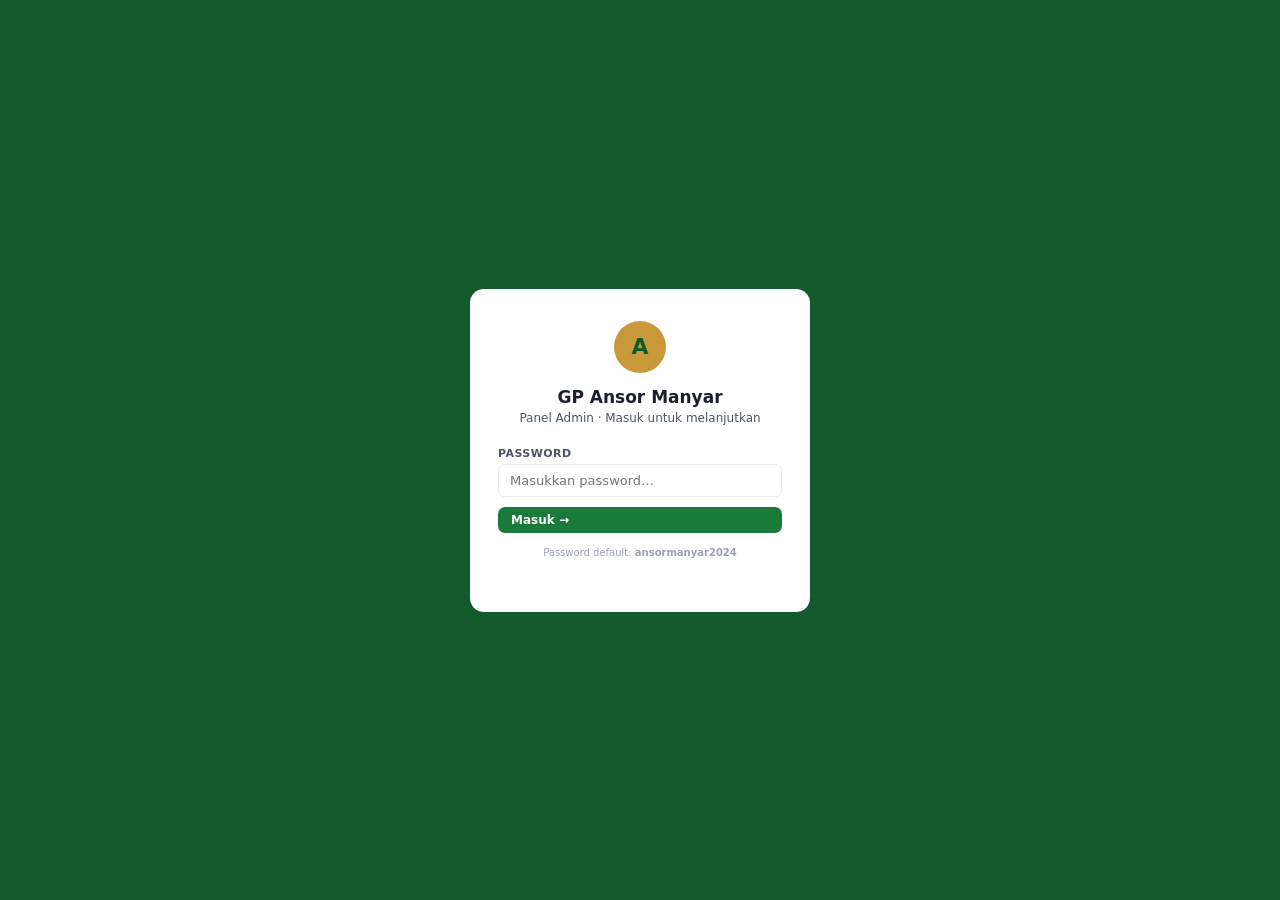
<file: admin/index.html>
<!DOCTYPE html>
<html lang="id">
<head>
<meta charset="UTF-8"/>
<meta name="viewport" content="width=device-width, initial-scale=1.0"/>
<title>Admin — GP Ansor Manyar</title>
<style>
:root{
  --h:#1a7a3c;--hd:#125a2c;--hm:#e8f5ee;
  --g:#c8993a;--gm:#fdf6e3;
  --bg:#f4f6f8;--w:#fff;
  --tx:#1a1f2e;--ts:#4b5563;--tm:#9ca3af;
  --br:#e5e7eb;--r:9px;
  --red:#dc2626;--redm:#fef2f2;
  --blue:#1d4ed8;--bluem:#eff6ff;
  --sw:248px;
}
*,*::before,*::after{box-sizing:border-box;margin:0;padding:0}
body{font-family:'Segoe UI',system-ui,sans-serif;background:var(--bg);color:var(--tx);font-size:14px;display:flex;min-height:100vh}

/* ── SIDEBAR ── */
#sb{width:var(--sw);background:var(--hd);color:#fff;display:flex;flex-direction:column;position:fixed;inset:0 auto 0 0;z-index:100;transition:transform .22s ease}
.sb-brand{padding:18px 16px 14px;border-bottom:1px solid rgba(255,255,255,.1);display:flex;align-items:center;gap:10px}
.sb-logo{width:38px;height:38px;background:var(--g);border-radius:50%;display:flex;align-items:center;justify-content:center;font-weight:900;font-size:17px;color:var(--hd);flex-shrink:0}
.sb-brand h1{font-size:13px;font-weight:700;line-height:1.25}
.sb-brand p{font-size:11px;opacity:.55;margin-top:1px}
.sb-nav{flex:1;padding:10px 0;overflow-y:auto}
.sb-sec{font-size:10px;font-weight:700;text-transform:uppercase;letter-spacing:.09em;opacity:.4;padding:12px 16px 4px}
.nav-btn{display:flex;align-items:center;gap:9px;padding:9px 16px;width:100%;background:none;border:none;color:#fff;font-size:13px;font-weight:500;cursor:pointer;opacity:.72;transition:all .14s;text-align:left}
.nav-btn:hover{background:rgba(255,255,255,.08);opacity:1}
.nav-btn.on{background:rgba(255,255,255,.14);opacity:1;border-right:3px solid var(--g)}
.nav-btn .ic{font-size:15px;width:20px;text-align:center}
.sb-foot{padding:12px 16px;border-top:1px solid rgba(255,255,255,.1)}
.sb-foot a{color:rgba(255,255,255,.55);font-size:12px;text-decoration:none;display:flex;align-items:center;gap:6px}
.sb-foot a:hover{color:#fff}

/* ── MAIN ── */
#main{margin-left:var(--sw);flex:1;display:flex;flex-direction:column}
#topbar{background:var(--w);border-bottom:1px solid var(--br);height:54px;padding:0 22px;display:flex;align-items:center;justify-content:space-between;position:sticky;top:0;z-index:50}
.tb-left{display:flex;align-items:center;gap:10px}
#menu-tog{display:none;background:none;border:none;font-size:22px;cursor:pointer;color:var(--tx);padding:4px}
#pg-title{font-size:15px;font-weight:700}
.conn-pill{font-size:11px;font-weight:700;padding:3px 11px;border-radius:99px;cursor:default}
.pill-ok{background:#dcfce7;color:#166534}
.pill-err{background:var(--redm);color:var(--red)}
.pill-wait{background:#fef9c3;color:#713f12}
#content{padding:22px;flex:1}

/* ── SECTIONS ── */
.sec{display:none}.sec.on{display:block}

/* ── CARD ── */
.card{background:var(--w);border:1px solid var(--br);border-radius:var(--r);box-shadow:0 1px 3px rgba(0,0,0,.06)}
.ch{padding:14px 18px;border-bottom:1px solid var(--br);display:flex;align-items:center;justify-content:space-between;gap:10px;flex-wrap:wrap}
.ct{font-size:13px;font-weight:700}
.cb{padding:18px}

/* ── STATS ── */
.stats{display:grid;grid-template-columns:repeat(auto-fill,minmax(150px,1fr));gap:12px;margin-bottom:20px}
.stat{background:var(--w);border:1px solid var(--br);border-radius:var(--r);padding:14px 16px;box-shadow:0 1px 3px rgba(0,0,0,.05)}
.stat-ic{font-size:20px;margin-bottom:7px}
.stat-v{font-size:26px;font-weight:800;color:var(--h)}
.stat-l{font-size:11px;color:var(--tm);margin-top:2px}

/* ── BUTTONS ── */
.btn{display:inline-flex;align-items:center;gap:6px;padding:7px 13px;border-radius:7px;font-size:12px;font-weight:600;cursor:pointer;border:none;transition:all .13s;line-height:1;font-family:inherit}
.btn-p{background:var(--h);color:#fff}.btn-p:hover{background:var(--hd)}
.btn-g{background:var(--g);color:#fff}.btn-g:hover{background:#a87c28}
.btn-o{background:transparent;color:var(--h);border:1.5px solid var(--h)}.btn-o:hover{background:var(--hm)}
.btn-r{background:var(--red);color:#fff}.btn-r:hover{background:#b91c1c}
.btn-gh{background:transparent;color:var(--ts);border:1.5px solid var(--br)}.btn-gh:hover{background:var(--bg)}
.btn-sm{padding:5px 9px;font-size:11px}
.btn:disabled{opacity:.45;cursor:not-allowed}

/* ── FORM ── */
.fg{margin-bottom:14px}
.fl{display:block;font-size:11px;font-weight:700;color:var(--ts);margin-bottom:4px;text-transform:uppercase;letter-spacing:.04em}
.fc{width:100%;padding:8px 11px;border:1.5px solid var(--br);border-radius:7px;font-size:13px;color:var(--tx);background:var(--w);font-family:inherit;transition:border-color .13s}
.fc:focus{outline:none;border-color:var(--h);box-shadow:0 0 0 3px rgba(26,122,60,.1)}
textarea.fc{resize:vertical;min-height:72px}
.fh{font-size:11px;color:var(--tm);margin-top:3px}
.fg2{display:grid;grid-template-columns:1fr 1fr;gap:12px}
.fg3{display:grid;grid-template-columns:1fr 1fr 1fr;gap:12px}
.fc-full{grid-column:1/-1}

/* ── TABLE ── */
.tw{overflow-x:auto}
table{width:100%;border-collapse:collapse}
thead th{padding:9px 11px;text-align:left;font-size:10px;font-weight:700;color:var(--ts);text-transform:uppercase;letter-spacing:.05em;background:var(--bg);border-bottom:1px solid var(--br)}
tbody td{padding:10px 11px;border-bottom:1px solid var(--br);font-size:12px;vertical-align:middle}
tbody tr:last-child td{border-bottom:none}
tbody tr:hover{background:var(--hm)}
.tda{display:flex;gap:5px;white-space:nowrap}

/* ── BADGE ── */
.bx{display:inline-block;padding:2px 8px;border-radius:99px;font-size:10px;font-weight:700}
.bx-g{background:#dcfce7;color:#166534}
.bx-y{background:#fef9c3;color:#713f12}
.bx-r{background:#fee2e2;color:#991b1b}
.bx-b{background:#dbeafe;color:var(--blue)}
.bx-p{background:#ede9fe;color:#5b21b6}
.bx-gr{background:#f3f4f6;color:#374151}

/* ── MODAL ── */
.mbg{display:none;position:fixed;inset:0;background:rgba(0,0,0,.42);z-index:200;align-items:center;justify-content:center;padding:16px}
.mbg.on{display:flex}
.modal{background:var(--w);border-radius:12px;width:100%;max-width:580px;max-height:90vh;overflow-y:auto;box-shadow:0 8px 32px rgba(0,0,0,.18)}
.mh{padding:16px 18px;border-bottom:1px solid var(--br);display:flex;align-items:center;justify-content:space-between;position:sticky;top:0;background:var(--w);z-index:1}
.mt{font-size:14px;font-weight:700}
.mc{background:none;border:none;font-size:20px;cursor:pointer;color:var(--tm);padding:2px 5px;border-radius:5px;line-height:1}
.mc:hover{background:var(--bg)}
.mb{padding:18px}
.mf{padding:12px 18px;border-top:1px solid var(--br);display:flex;justify-content:flex-end;gap:8px}

/* ── TOAST ── */
#toasts{position:fixed;bottom:18px;right:18px;z-index:999;display:flex;flex-direction:column;gap:7px}
.toast{background:var(--tx);color:#fff;padding:9px 15px;border-radius:8px;font-size:12px;font-weight:500;box-shadow:0 4px 14px rgba(0,0,0,.2);animation:tin .18s ease;display:flex;align-items:center;gap:7px}
.toast.ok{background:var(--hd)}.toast.err{background:var(--red)}.toast.warn{background:#92400e}
@keyframes tin{from{transform:translateX(30px);opacity:0}to{transform:none;opacity:1}}

/* ── EMPTY ── */
.empty{text-align:center;padding:36px 20px;color:var(--ts)}
.empty .ei{font-size:32px;margin-bottom:8px}
.empty h3{font-size:13px;font-weight:700;color:var(--tx)}
.empty p{font-size:11px;margin-top:3px}

/* ── ALERT ── */
.alert{border-radius:8px;padding:11px 14px;font-size:12px;margin-bottom:14px;display:flex;gap:9px;align-items:flex-start;line-height:1.5}
.al-i{background:var(--bluem);color:var(--blue);border-left:3px solid var(--blue)}
.al-w{background:var(--gm);color:#78350f;border-left:3px solid var(--g)}
.al-s{background:var(--hm);color:var(--hd);border-left:3px solid var(--h)}

/* ── LOADING OVERLAY ── */
.spin{display:inline-block;width:14px;height:14px;border:2px solid rgba(255,255,255,.3);border-top-color:#fff;border-radius:50%;animation:spin .6s linear infinite;flex-shrink:0}
@keyframes spin{to{transform:rotate(360deg)}}
.loading-row td{text-align:center;padding:24px;color:var(--ts)}

/* ── LOGIN ── */
#login{display:none;position:fixed;inset:0;background:var(--hd);z-index:999;align-items:center;justify-content:center}
#login.on{display:flex}
.lbox{background:var(--w);border-radius:14px;padding:32px 28px;width:100%;max-width:340px;text-align:center}
.l-logo{width:52px;height:52px;background:var(--g);border-radius:50%;margin:0 auto 14px;display:flex;align-items:center;justify-content:center;font-weight:900;font-size:22px;color:var(--hd)}
.lbox h2{font-size:17px;font-weight:800}
.lbox p{font-size:12px;color:var(--ts);margin:4px 0 22px}
.lerr{font-size:11px;color:var(--red);background:var(--redm);border-radius:6px;padding:7px 11px;margin-bottom:10px;display:none}
.lerr.on{display:block}

/* ── TABS ── */
.tabs{display:flex;gap:2px;border-bottom:2px solid var(--br);margin-bottom:18px}
.tab{padding:7px 13px;font-size:12px;font-weight:600;cursor:pointer;border:none;background:none;color:var(--ts);border-bottom:2px solid transparent;margin-bottom:-2px;transition:all .13s;font-family:inherit}
.tab.on{color:var(--h);border-bottom-color:var(--h)}
.tp{display:none}.tp.on{display:block}

/* ── KONEKSI ── */
.kstep{display:flex;gap:12px;padding:12px;background:var(--bg);border-radius:8px;margin-bottom:8px}
.knum{width:24px;height:24px;background:var(--h);color:#fff;border-radius:50%;display:flex;align-items:center;justify-content:center;font-size:11px;font-weight:800;flex-shrink:0;margin-top:1px}
.kstep h4{font-size:12px;font-weight:700}
.kstep p{font-size:11px;color:var(--ts);margin-top:2px}
.conn-row{display:flex;align-items:center;gap:9px;padding:10px 14px;background:var(--bg);border-radius:8px;margin-top:12px}
.cdot{width:9px;height:9px;border-radius:50%;background:#d1d5db;flex-shrink:0}
.cdot.ok{background:#22c55e;box-shadow:0 0 0 3px #dcfce7}
.cdot.err{background:var(--red);box-shadow:0 0 0 3px #fee2e2}
.cdot.ld{background:var(--g);animation:pulse 1s infinite}
@keyframes pulse{0%,100%{opacity:1}50%{opacity:.35}}

/* ── BANNER PREVIEW ── */
.bp{border:2px solid var(--g);border-radius:9px;padding:12px 14px;background:var(--gm);margin-bottom:8px}
.bp-lbl{font-size:9px;font-weight:800;text-transform:uppercase;letter-spacing:.07em;color:var(--g)}
.bp-t{font-size:14px;font-weight:800;color:var(--tx);margin-top:2px}
.bp-s{font-size:11px;color:var(--ts);margin-top:1px}
.bp-m{font-size:10px;color:var(--tm);margin-top:6px}

/* ── RESPONSIVE ── */
@media(max-width:768px){
  #sb{transform:translateX(-100%)}
  #sb.on{transform:none}
  #main{margin-left:0}
  #menu-tog{display:block}
  .fg2,.fg3{grid-template-columns:1fr}
  .stats{grid-template-columns:1fr 1fr}
}
</style>
</head>
<body>

<!-- LOGIN -->
<div id="login" class="on">
  <div class="lbox">
    <div class="l-logo">A</div>
    <h2>GP Ansor Manyar</h2>
    <p>Panel Admin · Masuk untuk melanjutkan</p>
    <div class="lerr" id="lerr">Password salah. Coba lagi.</div>
    <div class="fg" style="text-align:left">
      <label class="fl">Password</label>
      <input type="password" class="fc" id="lpass" placeholder="Masukkan password…" style="margin-bottom:10px"/>
      <button class="btn btn-p" style="width:100%" onclick="doLogin()">Masuk →</button>
    </div>
    <p style="font-size:10px;color:var(--tm);margin-top:10px">Password default: <strong>ansormanyar2024</strong></p>
  </div>
</div>

<!-- SIDEBAR -->
<nav id="sb">
  <div class="sb-brand">
    <div class="sb-logo">A</div>
    <div><h1>Panel Admin</h1><p>GP Ansor Manyar</p></div>
  </div>
  <div class="sb-nav">
    <div class="sb-sec">Utama</div>
    <button class="nav-btn on" onclick="go('dashboard')"><span class="ic">🏠</span>Dashboard</button>
    <button class="nav-btn" onclick="go('koneksi')"><span class="ic">🔗</span>Koneksi Sheets</button>
    <div class="sb-sec">Konten Website</div>
    <button class="nav-btn" onclick="go('profil')"><span class="ic">⚙️</span>Profil Organisasi</button>
    <button class="nav-btn" onclick="go('kegiatan')"><span class="ic">📅</span>Kegiatan</button>
    <button class="nav-btn" onclick="go('banner')"><span class="ic">📢</span>Banner Mendatang</button>
    <button class="nav-btn" onclick="go('ranting')"><span class="ic">🕌</span>Data Ranting</button>
    <button class="nav-btn" onclick="go('pengurus')"><span class="ic">👥</span>Pengurus PAC</button>
    <div class="sb-sec">Akun</div>
    <button class="nav-btn" onclick="go('sandi')"><span class="ic">🔒</span>Ganti Password</button>
    <button class="nav-btn" onclick="doLogout()"><span class="ic">🚪</span>Keluar</button>
  </div>
  <div class="sb-foot"><a href="https://ansormanyar.github.io/gp-ansor-manyar/" target="_blank">← Lihat Website</a></div>
</nav>

<!-- MAIN -->
<div id="main">
  <div id="topbar">
    <div class="tb-left">
      <button id="menu-tog" onclick="togSB()">☰</button>
      <span id="pg-title">Dashboard</span>
    </div>
    <div style="display:flex;align-items:center;gap:10px">
      <span class="conn-pill pill-wait" id="cpill">⏳ Menghubungkan…</span>
    </div>
  </div>

  <div id="content">

    <!-- DASHBOARD -->
    <div class="sec on" id="sec-dashboard">
      <div class="stats">
        <div class="stat"><div class="stat-ic">🕌</div><div class="stat-v" id="st-r">—</div><div class="stat-l">Ranting Aktif</div></div>
        <div class="stat"><div class="stat-ic">👥</div><div class="stat-v" id="st-p">—</div><div class="stat-l">Pengurus PAC</div></div>
        <div class="stat"><div class="stat-ic">📅</div><div class="stat-v" id="st-k">—</div><div class="stat-l">Total Kegiatan</div></div>
        <div class="stat"><div class="stat-ic">📢</div><div class="stat-v" id="st-b">—</div><div class="stat-l">Banner Aktif</div></div>
      </div>
      <div class="alert al-s" id="dash-info" style="display:none"></div>
      <div style="display:grid;grid-template-columns:1fr 1fr;gap:16px">
        <div class="card">
          <div class="ch"><span class="ct">Kegiatan Terbaru</span><button class="btn btn-o btn-sm" onclick="go('kegiatan')">Kelola</button></div>
          <div class="cb" id="dash-kg"><div class="empty"><div class="ei">📅</div><h3>Memuat…</h3></div></div>
        </div>
        <div class="card">
          <div class="ch"><span class="ct">Banner Aktif</span><button class="btn btn-o btn-sm" onclick="go('banner')">Kelola</button></div>
          <div class="cb" id="dash-bn"><div class="empty"><div class="ei">📢</div><h3>Memuat…</h3></div></div>
        </div>
      </div>
    </div>

    <!-- KONEKSI -->
    <div class="sec" id="sec-koneksi">
      <div style="display:grid;grid-template-columns:1fr 1fr;gap:18px">
        <div class="card">
          <div class="ch"><span class="ct">🔗 Status Koneksi</span></div>
          <div class="cb">
            <div class="conn-row"><div class="cdot" id="cdot"></div><span id="ctext" style="font-size:12px">Menghubungkan ke Google Sheets…</span></div>
            <div style="margin-top:14px;font-size:12px;color:var(--ts)">
              <strong>Apps Script URL:</strong><br>
              <code style="font-size:10px;word-break:break-all;background:var(--bg);padding:4px 8px;border-radius:5px;display:block;margin-top:4px">https://script.google.com/macros/s/AKfycbw7e6E1qn80aSB3QNAUO0atO-CamKkk-nmwmHkg23PoaGvA8uOnwPW3H5K4gyJMlAr3/exec</code>
            </div>
            <div style="display:flex;gap:8px;margin-top:14px">
              <button class="btn btn-o" onclick="testKoneksi()">🔄 Uji Koneksi</button>
              <button class="btn btn-p" onclick="loadAll()">↓ Muat Ulang Data</button>
            </div>
          </div>
        </div>
        <div class="card">
          <div class="ch"><span class="ct">📋 Panduan</span></div>
          <div class="cb">
            <div class="kstep"><div class="knum">1</div><div><h4>Apps Script sudah terpasang</h4><p>Script terhubung ke Spreadsheet ID yang benar.</p></div></div>
            <div class="kstep"><div class="knum">2</div><div><h4>Edit data dari panel ini</h4><p>Semua perubahan langsung tersimpan ke Google Sheets.</p></div></div>
            <div class="kstep"><div class="knum">3</div><div><h4>Website membaca otomatis</h4><p>Setiap ada perubahan, website akan menampilkan data terbaru.</p></div></div>
            <div class="kstep"><div class="knum">4</div><div><h4>Jika koneksi error</h4><p>Deploy ulang Apps Script → Deploy → Manage deployments → buat versi baru.</p></div></div>
          </div>
        </div>
      </div>
    </div>

    <!-- PROFIL -->
    <div class="sec" id="sec-profil">
      <div class="tabs">
        <button class="tab on" onclick="stab('profil','id',this)">Identitas</button>
        <button class="tab" onclick="stab('profil','kt',this)">Kontak & Medsos</button>
        <button class="tab" onclick="stab('profil','st',this)">Statistik Beranda</button>
      </div>
      <div class="tp on" id="profil-id">
        <div class="card">
          <div class="ch"><span class="ct">Identitas Organisasi</span><button class="btn btn-p" onclick="saveProfil()" id="btn-saveprofil">💾 Simpan ke Sheets</button></div>
          <div class="cb">
            <div class="fg2">
              <div class="fg"><label class="fl">Nama Resmi</label><input class="fc" id="p-nama_resmi"/></div>
              <div class="fg"><label class="fl">Nama Singkat</label><input class="fc" id="p-nama_singkat"/></div>
              <div class="fg"><label class="fl">Periode Kepengurusan</label><input class="fc" id="p-periode_kepengurusan" placeholder="2023–2026"/></div>
              <div class="fg"><label class="fl">Tahun Berdiri</label><input class="fc" id="p-tahun_berdiri" placeholder="2010"/></div>
              <div class="fg fc-full"><label class="fl">Alamat Sekretariat</label><input class="fc" id="p-alamat_sekretariat"/></div>
              <div class="fg fc-full"><label class="fl">Tagline / Slogan</label><input class="fc" id="p-tagline"/></div>
            </div>
            <div class="fg"><label class="fl">Visi</label><textarea class="fc" id="p-visi" rows="3"></textarea></div>
            <div class="fg"><label class="fl">Misi 1</label><input class="fc" id="p-misi_1"/></div>
            <div class="fg"><label class="fl">Misi 2</label><input class="fc" id="p-misi_2"/></div>
            <div class="fg"><label class="fl">Misi 3</label><input class="fc" id="p-misi_3"/></div>
          </div>
        </div>
      </div>
      <div class="tp" id="profil-kt">
        <div class="card">
          <div class="ch"><span class="ct">Kontak & Media Sosial</span><button class="btn btn-p" onclick="saveProfil()">💾 Simpan ke Sheets</button></div>
          <div class="cb">
            <div class="fg2">
              <div class="fg"><label class="fl">No. WhatsApp</label><input class="fc" id="p-no_whatsapp" placeholder="628123456789"/><p class="fh">Format: 628xxx (tanpa +)</p></div>
              <div class="fg"><label class="fl">Email</label><input class="fc" id="p-email" type="email"/></div>
              <div class="fg"><label class="fl">Instagram</label><input class="fc" id="p-instagram" placeholder="ansormanyar"/><p class="fh">Tanpa @</p></div>
              <div class="fg"><label class="fl">Facebook</label><input class="fc" id="p-facebook" placeholder="https://facebook.com/…"/></div>
              <div class="fg"><label class="fl">YouTube</label><input class="fc" id="p-youtube"/></div>
              <div class="fg"><label class="fl">TikTok</label><input class="fc" id="p-tiktok"/></div>
            </div>
          </div>
        </div>
      </div>
      <div class="tp" id="profil-st">
        <div class="card">
          <div class="ch"><span class="ct">Statistik di Beranda Website</span><button class="btn btn-p" onclick="saveProfil()">💾 Simpan ke Sheets</button></div>
          <div class="cb">
            <div class="alert al-i">ℹ️ Angka ini tampil di hero beranda: "12 Ranting Aktif", "500+ Anggota", dll.</div>
            <div class="fg3">
              <div class="fg"><label class="fl">Jumlah Ranting</label><input class="fc" id="p-stat_ranting" placeholder="12"/></div>
              <div class="fg"><label class="fl">Jumlah Anggota</label><input class="fc" id="p-stat_anggota" placeholder="500+"/></div>
              <div class="fg"><label class="fl">Kegiatan/Tahun</label><input class="fc" id="p-stat_kegiatan_per_tahun" placeholder="40+"/></div>
            </div>
          </div>
        </div>
      </div>
    </div>

    <!-- KEGIATAN -->
    <div class="sec" id="sec-kegiatan">
      <div class="card">
        <div class="ch">
          <span class="ct">📅 Kegiatan GP Ansor Manyar</span>
          <button class="btn btn-p" onclick="openM('kegiatan')">+ Tambah Kegiatan</button>
        </div>
        <div class="tw"><table>
          <thead><tr><th>Judul</th><th>Tanggal</th><th>Kategori</th><th>Status</th><th>Aksi</th></tr></thead>
          <tbody id="tb-kegiatan"><tr class="loading-row"><td colspan="5"><div class="spin" style="margin:auto"></div></td></tr></tbody>
        </table></div>
      </div>
    </div>

    <!-- BANNER -->
    <div class="sec" id="sec-banner">
      <div class="alert al-w">📢 Maks 3 banner dengan Status=<strong>Aktif</strong> ditampilkan di beranda website.</div>
      <div style="display:grid;grid-template-columns:1fr 320px;gap:16px;align-items:start">
        <div class="card">
          <div class="ch"><span class="ct">Daftar Banner</span><button class="btn btn-g" onclick="openM('banner')">+ Tambah Banner</button></div>
          <div class="tw"><table>
            <thead><tr><th>Judul</th><th>Tanggal Acara</th><th>Status</th><th>Aksi</th></tr></thead>
            <tbody id="tb-banner"><tr class="loading-row"><td colspan="4"><div class="spin" style="margin:auto"></div></td></tr></tbody>
          </table></div>
        </div>
        <div>
          <div style="font-size:11px;font-weight:700;color:var(--ts);margin-bottom:8px;text-transform:uppercase;letter-spacing:.05em">Preview Aktif</div>
          <div id="bn-preview"><div class="empty" style="background:var(--w);border-radius:9px;border:1px solid var(--br)"><div class="ei">📢</div><h3>Belum ada banner aktif</h3></div></div>
        </div>
      </div>
    </div>

    <!-- RANTING -->
    <div class="sec" id="sec-ranting">
      <div class="card">
        <div class="ch"><span class="ct">🕌 Pimpinan Ranting</span><button class="btn btn-p" onclick="openM('ranting')">+ Tambah Ranting</button></div>
        <div class="tw"><table>
          <thead><tr><th>Desa/Kelurahan</th><th>Ketua Ranting</th><th>No. HP</th><th>Anggota</th><th>Status</th><th>Aksi</th></tr></thead>
          <tbody id="tb-ranting"><tr class="loading-row"><td colspan="6"><div class="spin" style="margin:auto"></div></td></tr></tbody>
        </table></div>
      </div>
    </div>

    <!-- PENGURUS -->
    <div class="sec" id="sec-pengurus">
      <div class="card">
        <div class="ch"><span class="ct">👥 Pengurus PAC</span><button class="btn btn-p" onclick="openM('pengurus')">+ Tambah Pengurus</button></div>
        <div class="tw"><table>
          <thead><tr><th>Nama</th><th>Jabatan</th><th>Bidang</th><th>No. HP</th><th>Aksi</th></tr></thead>
          <tbody id="tb-pengurus"><tr class="loading-row"><td colspan="5"><div class="spin" style="margin:auto"></div></td></tr></tbody>
        </table></div>
      </div>
    </div>

    <!-- GANTI SANDI -->
    <div class="sec" id="sec-sandi">
      <div class="card" style="max-width:400px">
        <div class="ch"><span class="ct">🔒 Ganti Password Admin</span></div>
        <div class="cb">
          <div class="fg"><label class="fl">Password Lama</label><input type="password" class="fc" id="pw-lama"/></div>
          <div class="fg"><label class="fl">Password Baru</label><input type="password" class="fc" id="pw-baru"/></div>
          <div class="fg"><label class="fl">Konfirmasi Password Baru</label><input type="password" class="fc" id="pw-ulang"/></div>
          <button class="btn btn-p" onclick="gantiSandi()">Simpan Password</button>
        </div>
      </div>
    </div>

  </div><!-- /content -->
</div><!-- /main -->

<!-- TOAST -->
<div id="toasts"></div>

<!-- ═══ MODALS ═══════════════════════════════════════════════ -->

<!-- Modal Kegiatan -->
<div class="mbg" id="m-kegiatan">
  <div class="modal">
    <div class="mh"><span class="mt" id="mt-kegiatan">Tambah Kegiatan</span><button class="mc" onclick="closeM('kegiatan')">×</button></div>
    <div class="mb">
      <input type="hidden" id="kg-ID"/>
      <div class="fg"><label class="fl">Judul Kegiatan *</label><input class="fc" id="kg-Judul Kegiatan" placeholder="Pengajian Rutin GP Ansor…"/></div>
      <div class="fg2">
        <div class="fg"><label class="fl">Tanggal *</label><input type="date" class="fc" id="kg-Tanggal (YYYY-MM-DD)"/></div>
        <div class="fg"><label class="fl">Kategori *</label>
          <select class="fc" id="kg-Kategori">
            <option>Keagamaan</option><option>Sosial</option><option>Pelatihan</option><option>Organisasi</option>
          </select>
        </div>
        <div class="fg"><label class="fl">Lokasi</label><input class="fc" id="kg-Lokasi"/></div>
        <div class="fg"><label class="fl">Status</label>
          <select class="fc" id="kg-Status">
            <option>Selesai</option><option>Akan Datang</option><option>Berlangsung</option>
          </select>
        </div>
      </div>
      <div class="fg"><label class="fl">Deskripsi Singkat</label><textarea class="fc" id="kg-Deskripsi Singkat" rows="3"></textarea></div>
      <div class="fg"><label class="fl">URL Foto (opsional)</label><input class="fc" id="kg-URL Foto" placeholder="https://drive.google.com/…"/></div>
    </div>
    <div class="mf">
      <button class="btn btn-gh" onclick="closeM('kegiatan')">Batal</button>
      <button class="btn btn-p" onclick="saveRow('kegiatan')">Simpan ke Sheets</button>
    </div>
  </div>
</div>

<!-- Modal Banner -->
<div class="mbg" id="m-banner">
  <div class="modal">
    <div class="mh"><span class="mt" id="mt-banner">Tambah Banner</span><button class="mc" onclick="closeM('banner')">×</button></div>
    <div class="mb">
      <input type="hidden" id="bn-ID"/>
      <div class="fg"><label class="fl">Judul Banner *</label><input class="fc" id="bn-Judul Banner"/></div>
      <div class="fg"><label class="fl">Keterangan Singkat</label><input class="fc" id="bn-Keterangan Singkat"/></div>
      <div class="fg2">
        <div class="fg"><label class="fl">Tanggal Acara *</label><input type="date" class="fc" id="bn-Tanggal Acara (YYYY-MM-DD)"/></div>
        <div class="fg"><label class="fl">Waktu</label><input type="time" class="fc" id="bn-Waktu (HH:MM)"/></div>
        <div class="fg"><label class="fl">Lokasi</label><input class="fc" id="bn-Lokasi"/></div>
        <div class="fg"><label class="fl">Status</label>
          <select class="fc" id="bn-Status"><option>Aktif</option><option>Nonaktif</option></select>
        </div>
      </div>
    </div>
    <div class="mf">
      <button class="btn btn-gh" onclick="closeM('banner')">Batal</button>
      <button class="btn btn-g" onclick="saveRow('banner')">Simpan ke Sheets</button>
    </div>
  </div>
</div>

<!-- Modal Ranting -->
<div class="mbg" id="m-ranting">
  <div class="modal">
    <div class="mh"><span class="mt" id="mt-ranting">Tambah Ranting</span><button class="mc" onclick="closeM('ranting')">×</button></div>
    <div class="mb">
      <input type="hidden" id="rt-ID"/>
      <div class="fg2">
        <div class="fg"><label class="fl">Nama Desa/Kelurahan *</label><input class="fc" id="rt-Nama Desa/Kelurahan"/></div>
        <div class="fg"><label class="fl">Nama Ranting Resmi</label><input class="fc" id="rt-Nama Ranting Resmi"/></div>
        <div class="fg"><label class="fl">Ketua Ranting *</label><input class="fc" id="rt-Ketua Ranting"/></div>
        <div class="fg"><label class="fl">No. HP Ketua</label><input class="fc" id="rt-No. HP Ketua"/></div>
        <div class="fg"><label class="fl">Sekretaris</label><input class="fc" id="rt-Sekretaris"/></div>
        <div class="fg"><label class="fl">Bendahara</label><input class="fc" id="rt-Bendahara"/></div>
        <div class="fg"><label class="fl">Jumlah Anggota</label><input type="number" class="fc" id="rt-Jumlah Anggota" min="0"/></div>
        <div class="fg"><label class="fl">Tahun Berdiri</label><input type="number" class="fc" id="rt-Tahun Berdiri"/></div>
        <div class="fg fc-full"><label class="fl">Status</label>
          <select class="fc" id="rt-Status"><option>Aktif</option><option>Tidak Aktif</option></select>
        </div>
        <div class="fg fc-full"><label class="fl">Keterangan</label><textarea class="fc" id="rt-Keterangan" rows="2"></textarea></div>
      </div>
    </div>
    <div class="mf">
      <button class="btn btn-gh" onclick="closeM('ranting')">Batal</button>
      <button class="btn btn-p" onclick="saveRow('ranting')">Simpan ke Sheets</button>
    </div>
  </div>
</div>

<!-- Modal Pengurus -->
<div class="mbg" id="m-pengurus">
  <div class="modal">
    <div class="mh"><span class="mt" id="mt-pengurus">Tambah Pengurus</span><button class="mc" onclick="closeM('pengurus')">×</button></div>
    <div class="mb">
      <input type="hidden" id="pg-ID"/>
      <div class="fg2">
        <div class="fg"><label class="fl">Nama Lengkap *</label><input class="fc" id="pg-Nama Lengkap"/></div>
        <div class="fg"><label class="fl">Jabatan *</label><input class="fc" id="pg-Jabatan"/></div>
        <div class="fg fc-full"><label class="fl">Bidang/Departemen</label>
          <select class="fc" id="pg-Bidang/Departemen">
            <option>Pengurus Inti</option><option>Kaderisasi</option>
            <option>Pendidikan & Kebudayaan</option><option>Dakwah & Pengembangan Agama</option>
            <option>Sosial & Pengabdian Masyarakat</option><option>Ekonomi & Kewirausahaan</option>
            <option>Informasi & Komunikasi</option><option>Olahraga & Seni</option><option>Banser</option>
          </select>
        </div>
        <div class="fg"><label class="fl">No. HP</label><input class="fc" id="pg-No. HP"/></div>
        <div class="fg"><label class="fl">Periode</label><input class="fc" id="pg-Periode" placeholder="2023–2026"/></div>
        <div class="fg fc-full"><label class="fl">Asal Ranting/Desa</label><input class="fc" id="pg-Asal Ranting/Desa"/></div>
        <div class="fg fc-full"><label class="fl">URL Foto (opsional)</label><input class="fc" id="pg-URL Foto (opsional)"/></div>
      </div>
    </div>
    <div class="mf">
      <button class="btn btn-gh" onclick="closeM('pengurus')">Batal</button>
      <button class="btn btn-p" onclick="saveRow('pengurus')">Simpan ke Sheets</button>
    </div>
  </div>
</div>

<!-- ═══ JAVASCRIPT ══════════════════════════════════════════════ -->
<script>
// ── CONFIG ─────────────────────────────────────────────────────
const GAS_URL = 'https://script.google.com/macros/s/AKfycbw7e6E1qn80aSB3QNAUO0atO-CamKkk-nmwmHkg23PoaGvA8uOnwPW3H5K4gyJMlAr3/exec';
const DEFAULT_PASS = 'ansormanyar2024';

// Kolom ID per sheet
const ID_COL = {
  kegiatan: 'ID', banner: 'ID', ranting: 'ID', pengurus: 'ID'
};

// Prefix form field per sheet
const PREFIX = {
  kegiatan:'kg', banner:'bn', ranting:'rt', pengurus:'pg'
};

// Kolom per sheet (harus cocok dengan COLS di Apps Script)
const COLS = {
  kegiatan: ['ID','Judul Kegiatan','Tanggal (YYYY-MM-DD)','Kategori','Lokasi','Status','Deskripsi Singkat','URL Foto'],
  banner:   ['ID','Judul Banner','Keterangan Singkat','Tanggal Acara (YYYY-MM-DD)','Waktu (HH:MM)','Lokasi','Status'],
  ranting:  ['ID','Nama Desa/Kelurahan','Nama Ranting Resmi','Ketua Ranting','No. HP Ketua','Sekretaris','Bendahara','Jumlah Anggota','Tahun Berdiri','Status','Keterangan'],
  pengurus: ['ID','Nama Lengkap','Jabatan','Bidang/Departemen','No. HP','Periode','Asal Ranting/Desa','URL Foto (opsional)'],
};

// ── STATE ───────────────────────────────────────────────────────
let DB = { profil:{}, kegiatan:[], banner:[], ranting:[], pengurus:[] };
let adminPass = sessionStorage.getItem('gpa_pass') || '';

// ── AUTH ────────────────────────────────────────────────────────
function doLogin() {
  const p = document.getElementById('lpass').value;
  if (!p) return;
  adminPass = p;
  sessionStorage.setItem('gpa_pass', p);
  document.getElementById('login').classList.remove('on');
  init();
}
document.getElementById('lpass').onkeydown = e => { if(e.key==='Enter') doLogin(); };

function doLogout() {
  sessionStorage.clear();
  location.reload();
}

function checkLogin() {
  if (adminPass) {
    document.getElementById('login').classList.remove('on');
    init();
  }
  // jika tidak ada session, login screen tetap tampil
}

// ── INIT ────────────────────────────────────────────────────────
function init() {
  loadAll();
}

// ── NAVIGATION ──────────────────────────────────────────────────
const TITLES = {
  dashboard:'Dashboard', koneksi:'Koneksi Sheets', profil:'Profil Organisasi',
  kegiatan:'Kegiatan', banner:'Banner Mendatang', ranting:'Data Ranting',
  pengurus:'Pengurus PAC', sandi:'Ganti Password'
};

function go(id) {
  document.querySelectorAll('.sec').forEach(s=>s.classList.remove('on'));
  document.querySelectorAll('.nav-btn').forEach(b=>b.classList.remove('on'));
  document.getElementById('sec-'+id).classList.add('on');
  document.querySelectorAll('.nav-btn').forEach(b=>{
    if(b.textContent.trim().toLowerCase().startsWith(TITLES[id].split(' ')[0].toLowerCase()))
      b.classList.add('on');
  });
  document.getElementById('pg-title').textContent = TITLES[id];
  document.getElementById('sb').classList.remove('on');
  if(id==='profil') fillProfil();
}

function togSB() { document.getElementById('sb').classList.toggle('on'); }
function stab(sec,tab,el) {
  document.querySelectorAll('#sec-'+sec+' .tab').forEach(t=>t.classList.remove('on'));
  document.querySelectorAll('#sec-'+sec+' .tp').forEach(p=>p.classList.remove('on'));
  el.classList.add('on');
  document.getElementById(sec+'-'+tab).classList.add('on');
}

// ── API CALLS ───────────────────────────────────────────────────
async function gasGet(params) {
  const url = GAS_URL + '?' + new URLSearchParams(params);
  const r = await fetch(url);
  return r.json();
}

async function gasPost(body) {
  const r = await fetch(GAS_URL, {
    method:'POST',
    body: JSON.stringify({ ...body, password: adminPass }),
  });
  return r.json();
}

// ── LOAD ALL ─────────────────────────────────────────────────────
async function loadAll() {
  setPill('wait','⏳ Memuat…');
  try {
    const res = await gasGet({ action:'readAll' });
    if (res.error) throw new Error(res.error);

    DB.profil   = res.profil?.data   || {};
    DB.kegiatan = res.kegiatan?.data || [];
    DB.banner   = res.banner?.data   || [];
    DB.ranting  = res.ranting?.data  || [];
    DB.pengurus = res.pengurus?.data || [];

    setPill('ok','✓ Terhubung ke Sheets');
    setDot('ok','Terhubung ke Google Sheets');
    renderDash();
    renderTable('kegiatan');
    renderTable('banner');
    renderTable('ranting');
    renderTable('pengurus');
    fillProfil();
  } catch(e) {
    setPill('err','✗ Gagal konek');
    setDot('err','Gagal: '+e.message);
    toast('Gagal memuat data: '+e.message,'err');
  }
}

async function testKoneksi() {
  setDot('ld','Menguji koneksi…');
  try {
    const res = await gasGet({ action:'ping' });
    if (res.ok) {
      setDot('ok','Koneksi OK — '+res.time);
      toast('Koneksi berhasil ✓','ok');
    } else throw new Error(res.error||'Unknown');
  } catch(e) {
    setDot('err','Gagal: '+e.message);
    toast('Koneksi gagal: '+e.message,'err');
  }
}

// ── PROFIL ───────────────────────────────────────────────────────
const P_FIELDS = [
  'nama_resmi','nama_singkat','periode_kepengurusan','tahun_berdiri',
  'alamat_sekretariat','tagline','visi','misi_1','misi_2','misi_3',
  'no_whatsapp','email','instagram','facebook','youtube','tiktok',
  'stat_ranting','stat_anggota','stat_kegiatan_per_tahun'
];

function fillProfil() {
  P_FIELDS.forEach(k => {
    const el = document.getElementById('p-'+k);
    if (el) el.value = DB.profil[k] || '';
  });
}

async function saveProfil() {
  const data = {};
  P_FIELDS.forEach(k => {
    const el = document.getElementById('p-'+k);
    if (el) data[k] = el.value;
  });
  const btn = document.getElementById('btn-saveprofil');
  if(btn){ btn.disabled=true; btn.textContent='Menyimpan…'; }
  try {
    const res = await gasPost({ action:'saveProfil', data });
    if (res.error) throw new Error(res.error);
    DB.profil = data;
    toast('Profil disimpan ke Sheets ✓','ok');
  } catch(e) {
    toast('Gagal: '+e.message,'err');
  } finally {
    if(btn){ btn.disabled=false; btn.textContent='💾 Simpan ke Sheets'; }
  }
}

// ── RENDER TABLES ────────────────────────────────────────────────
const BADGE_KAT = {
  'Keagamaan':'bx-p','Sosial':'bx-b','Pelatihan':'bx-y','Organisasi':'bx-g',
  'Selesai':'bx-g','Akan Datang':'bx-y','Berlangsung':'bx-b',
  'Aktif':'bx-g','Tidak Aktif':'bx-r','Nonaktif':'bx-r'
};

function bx(val) {
  return `<span class="bx ${BADGE_KAT[val]||'bx-gr'}">${esc(val)}</span>`;
}

function renderTable(name) {
  const tbody = document.getElementById('tb-'+name);
  if (!tbody) return;
  const rows = DB[name] || [];

  if (!rows.length) {
    const msg = {kegiatan:'kegiatan',banner:'banner',ranting:'ranting',pengurus:'pengurus'};
    tbody.innerHTML = `<tr><td colspan="10"><div class="empty"><div class="ei">📋</div><h3>Belum ada data ${msg[name]}</h3><p>Klik tombol tambah di atas untuk mulai.</p></div></td></tr>`;
    if(name==='banner') renderBannerPreview();
    return;
  }

  let html = '';
  if (name==='kegiatan') {
    rows.forEach((r,i) => {
      html += `<tr>
        <td><strong>${esc(r['Judul Kegiatan'])}</strong>${r['Lokasi']?'<br><small style="color:var(--tm)">📍'+esc(r['Lokasi'])+'</small>':''}</td>
        <td>${fmtTgl(r['Tanggal (YYYY-MM-DD)'])}</td>
        <td>${bx(r['Kategori'])}</td>
        <td>${bx(r['Status'])}</td>
        <td><div class="tda">
          <button class="btn btn-o btn-sm" onclick="editRow('kegiatan',${i})">Edit</button>
          <button class="btn btn-r btn-sm" onclick="delRow('kegiatan','${esc(r.ID)}')">Hapus</button>
        </div></td></tr>`;
    });
  } else if (name==='banner') {
    rows.forEach((r,i) => {
      html += `<tr>
        <td><strong>${esc(r['Judul Banner'])}</strong>${r['Keterangan Singkat']?'<br><small style="color:var(--tm)">'+esc(r['Keterangan Singkat'])+'</small>':''}</td>
        <td>${fmtTgl(r['Tanggal Acara (YYYY-MM-DD)'])}</td>
        <td>${bx(r['Status'])}</td>
        <td><div class="tda">
          <button class="btn btn-o btn-sm" onclick="editRow('banner',${i})">Edit</button>
          <button class="btn btn-r btn-sm" onclick="delRow('banner','${esc(r.ID)}')">Hapus</button>
        </div></td></tr>`;
    });
    renderBannerPreview();
  } else if (name==='ranting') {
    rows.forEach((r,i) => {
      const hp = r['No. HP Ketua'];
      html += `<tr>
        <td><strong>${esc(r['Nama Desa/Kelurahan'])}</strong>${r['Nama Ranting Resmi']?'<br><small style="color:var(--tm)">'+esc(r['Nama Ranting Resmi'])+'</small>':''}</td>
        <td>${esc(r['Ketua Ranting'])}</td>
        <td>${hp?`<a href="https://wa.me/${hp.replace(/\D/g,'')}" target="_blank" style="color:var(--h)">${esc(hp)}</a>`:'—'}</td>
        <td>${r['Jumlah Anggota']||'—'}</td>
        <td>${bx(r['Status'])}</td>
        <td><div class="tda">
          <button class="btn btn-o btn-sm" onclick="editRow('ranting',${i})">Edit</button>
          <button class="btn btn-r btn-sm" onclick="delRow('ranting','${esc(r.ID)}')">Hapus</button>
        </div></td></tr>`;
    });
  } else if (name==='pengurus') {
    rows.forEach((r,i) => {
      html += `<tr>
        <td><strong>${esc(r['Nama Lengkap'])}</strong>${r['Asal Ranting/Desa']?'<br><small style="color:var(--tm)">'+esc(r['Asal Ranting/Desa'])+'</small>':''}</td>
        <td>${esc(r['Jabatan'])}</td>
        <td>${bx(r['Bidang/Departemen'])}</td>
        <td>${r['No. HP']?`<a href="https://wa.me/${r['No. HP'].replace(/\D/g,'')}" target="_blank" style="color:var(--h)">${esc(r['No. HP'])}</a>`:'—'}</td>
        <td><div class="tda">
          <button class="btn btn-o btn-sm" onclick="editRow('pengurus',${i})">Edit</button>
          <button class="btn btn-r btn-sm" onclick="delRow('pengurus','${esc(r.ID)}')">Hapus</button>
        </div></td></tr>`;
    });
  }
  tbody.innerHTML = html;
}

function renderBannerPreview() {
  const aktif = (DB.banner||[]).filter(b=>b['Status']==='Aktif').slice(0,3);
  const el = document.getElementById('bn-preview');
  if (!aktif.length) {
    el.innerHTML = '<div class="empty" style="background:var(--w);border-radius:9px;border:1px solid var(--br)"><div class="ei">📢</div><h3>Belum ada banner aktif</h3></div>';
    return;
  }
  el.innerHTML = aktif.map(b=>`
    <div class="bp">
      <div class="bp-lbl">📢 Akan Datang</div>
      <div class="bp-t">${esc(b['Judul Banner'])}</div>
      ${b['Keterangan Singkat']?`<div class="bp-s">${esc(b['Keterangan Singkat'])}</div>`:''}
      <div class="bp-m">${fmtTgl(b['Tanggal Acara (YYYY-MM-DD)'])}${b['Waktu (HH:MM)']?' · '+b['Waktu (HH:MM)']:''}${b['Lokasi']?' · '+esc(b['Lokasi']):''}</div>
    </div>`).join('');
}

function renderDash() {
  document.getElementById('st-r').textContent = (DB.ranting||[]).filter(r=>r['Status']==='Aktif').length;
  document.getElementById('st-p').textContent = (DB.pengurus||[]).length;
  document.getElementById('st-k').textContent = (DB.kegiatan||[]).length;
  document.getElementById('st-b').textContent = (DB.banner||[]).filter(b=>b['Status']==='Aktif').length;

  const kg = (DB.kegiatan||[]).slice(0,3);
  document.getElementById('dash-kg').innerHTML = kg.length
    ? kg.map(k=>`<div style="display:flex;gap:9px;padding:7px 0;border-bottom:1px solid var(--br)">
        <span style="font-size:18px">${k['Kategori']==='Keagamaan'?'🕌':k['Kategori']==='Sosial'?'🤝':k['Kategori']==='Pelatihan'?'📚':'📋'}</span>
        <div><div style="font-size:12px;font-weight:600">${esc(k['Judul Kegiatan'])}</div>
        <div style="font-size:10px;color:var(--tm)">${fmtTgl(k['Tanggal (YYYY-MM-DD)'])}</div></div></div>`).join('')
    : '<div class="empty"><div class="ei">📅</div><h3>Belum ada kegiatan</h3></div>';

  const bn = (DB.banner||[]).filter(b=>b['Status']==='Aktif').slice(0,3);
  document.getElementById('dash-bn').innerHTML = bn.length
    ? bn.map(b=>`<div style="padding:7px 0;border-bottom:1px solid var(--br)">
        <div style="font-size:12px;font-weight:600">${esc(b['Judul Banner'])}</div>
        <div style="font-size:10px;color:var(--tm)">${fmtTgl(b['Tanggal Acara (YYYY-MM-DD)'])}</div></div>`).join('')
    : '<div class="empty"><div class="ei">📢</div><h3>Belum ada banner aktif</h3></div>';
}

// ── MODAL CRUD ────────────────────────────────────────────────────
function openM(name, idx) {
  const m = document.getElementById('m-'+name);
  const px = PREFIX[name];
  const cols = COLS[name];
  // Reset form
  cols.forEach(col => {
    const el = document.getElementById(px+'-'+col);
    if(el){ if(el.tagName==='SELECT') el.selectedIndex=0; else el.value=''; }
  });
  document.getElementById(px+'-ID').value = '';
  document.getElementById('mt-'+name).textContent = 'Tambah '+name.charAt(0).toUpperCase()+name.slice(1);
  m.classList.add('on');
}

function editRow(name, idx) {
  const row  = DB[name][idx];
  const px   = PREFIX[name];
  const cols = COLS[name];
  cols.forEach(col => {
    const el = document.getElementById(px+'-'+col);
    if(el) el.value = row[col] || '';
  });
  document.getElementById('mt-'+name).textContent = 'Edit '+name.charAt(0).toUpperCase()+name.slice(1);
  document.getElementById('m-'+name).classList.add('on');
}

function closeM(name) { document.getElementById('m-'+name).classList.remove('on'); }

async function saveRow(name) {
  const px   = PREFIX[name];
  const cols = COLS[name];

  // Kumpulkan data dari form
  const data = {};
  cols.forEach(col => {
    const el = document.getElementById(px+'-'+col);
    data[col] = el ? el.value : '';
  });

  // Generate ID baru jika kosong
  if (!data['ID']) {
    const prefix = {kegiatan:'KG',banner:'BN',ranting:'RT',pengurus:'PG'}[name];
    data['ID'] = prefix + Date.now().toString(36).toUpperCase();
  }

  // Validasi wajib
  const required = {kegiatan:['Judul Kegiatan','Tanggal (YYYY-MM-DD)'],banner:['Judul Banner','Tanggal Acara (YYYY-MM-DD)'],ranting:['Nama Desa/Kelurahan','Ketua Ranting'],pengurus:['Nama Lengkap','Jabatan']};
  for(const col of (required[name]||[])){
    if(!data[col]){ toast(col+' wajib diisi.','err'); return; }
  }

  // Kirim ke Apps Script
  const btns = document.querySelectorAll('#m-'+name+' .btn-p, #m-'+name+' .btn-g');
  btns.forEach(b=>{b.disabled=true; b.textContent='Menyimpan…';});
  try {
    const res = await gasPost({ action:'upsert', sheet:name, data });
    if(res.error) throw new Error(res.error);

    // Update state lokal
    const idx = DB[name].findIndex(r=>r['ID']===data['ID']);
    if(idx>=0) DB[name][idx]=data; else DB[name].push(data);

    closeM(name);
    renderTable(name);
    renderDash();
    toast('Data disimpan ke Sheets ✓','ok');
  } catch(e) {
    toast('Gagal simpan: '+e.message,'err');
  } finally {
    btns.forEach(b=>{b.disabled=false; b.textContent='Simpan ke Sheets';});
  }
}

async function delRow(name, id) {
  if(!confirm('Hapus data ini dari Google Sheets?')) return;
  try {
    const res = await gasPost({ action:'delete', sheet:name, id });
    if(res.error) throw new Error(res.error);
    DB[name] = DB[name].filter(r=>r['ID']!==id);
    renderTable(name);
    renderDash();
    toast('Data dihapus dari Sheets ✓','ok');
  } catch(e) {
    toast('Gagal hapus: '+e.message,'err');
  }
}

// ── GANTI SANDI ──────────────────────────────────────────────────
async function gantiSandi() {
  const lama   = document.getElementById('pw-lama').value;
  const baru   = document.getElementById('pw-baru').value;
  const ulang  = document.getElementById('pw-ulang').value;
  if(lama !== adminPass){ toast('Password lama salah.','err'); return; }
  if(!baru || baru.length<6){ toast('Password baru minimal 6 karakter.','err'); return; }
  if(baru !== ulang){ toast('Konfirmasi password tidak cocok.','err'); return; }
  try {
    const res = await gasPost({ action:'setPassword', newPassword:baru });
    if(res.error) throw new Error(res.error);
    adminPass = baru;
    sessionStorage.setItem('gpa_pass', baru);
    document.getElementById('pw-lama').value='';
    document.getElementById('pw-baru').value='';
    document.getElementById('pw-ulang').value='';
    toast('Password berhasil diperbarui ✓','ok');
  } catch(e) {
    toast('Gagal: '+e.message,'err');
  }
}

// ── HELPERS ──────────────────────────────────────────────────────
function esc(s){ return String(s||'').replace(/&/g,'&amp;').replace(/</g,'&lt;').replace(/>/g,'&gt;').replace(/"/g,'&quot;'); }
function fmtTgl(s){ if(!s) return '—'; try{ return new Date(s).toLocaleDateString('id-ID',{day:'numeric',month:'long',year:'numeric'}); }catch{ return s; } }
function setPill(type,txt){ const p=document.getElementById('cpill'); p.className='conn-pill '+(type==='ok'?'pill-ok':type==='err'?'pill-err':'pill-wait'); p.textContent=txt; }
function setDot(type,txt){ document.getElementById('cdot').className='cdot '+type; document.getElementById('ctext').textContent=txt; }

function toast(msg,type=''){
  const wrap=document.getElementById('toasts');
  const el=document.createElement('div');
  el.className='toast '+(type||'');
  el.textContent=(type==='ok'?'✓ ':type==='err'?'✗ ':'• ')+msg;
  wrap.appendChild(el);
  setTimeout(()=>el.remove(),3500);
}

// Close modal on background click
document.querySelectorAll('.mbg').forEach(bg=>bg.addEventListener('click',e=>{ if(e.target===bg) bg.classList.remove('on'); }));

// ── START ─────────────────────────────────────────────────────────
checkLogin();
</script>
</body>
</html>
</file>
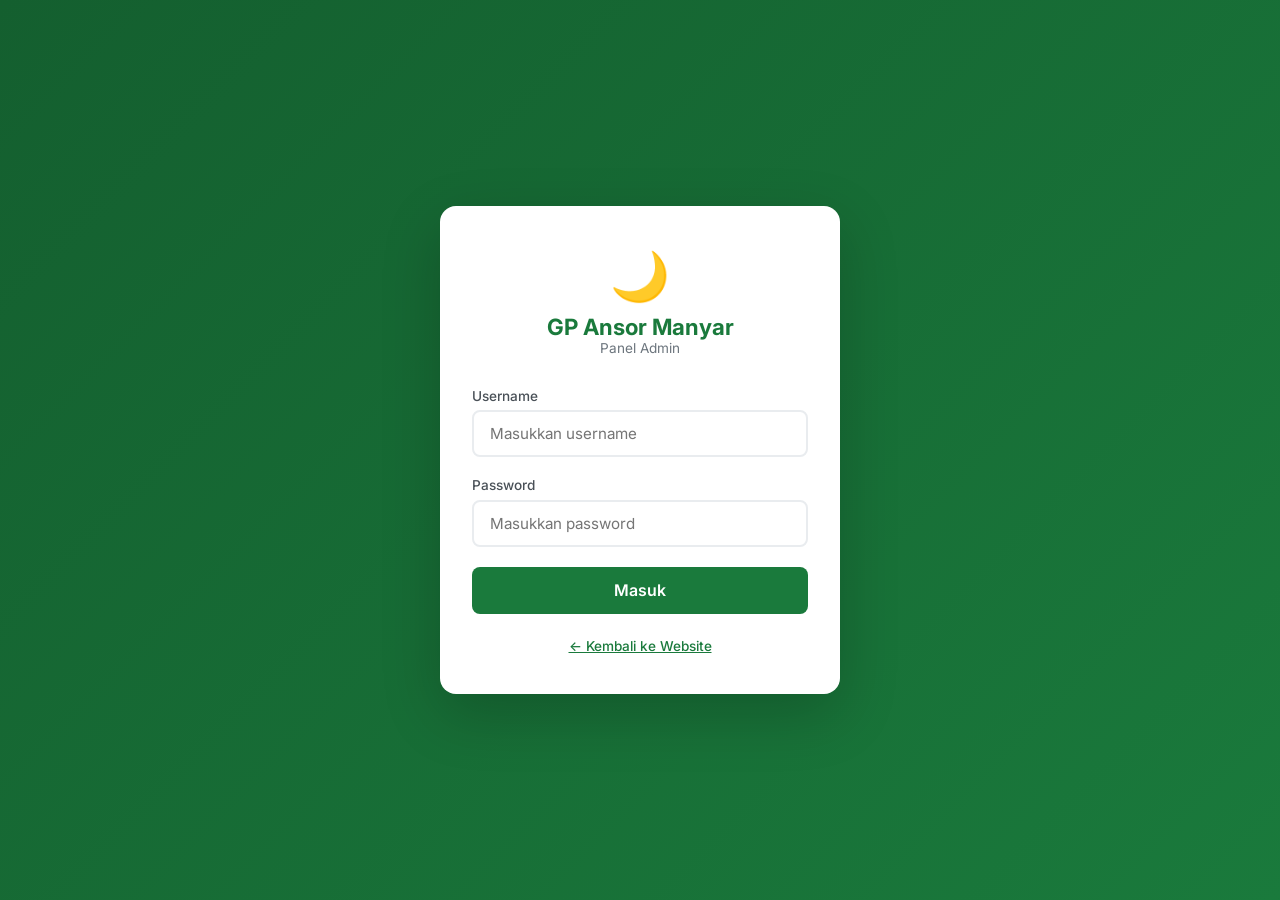
<file: admin/dashboard.html>
<!DOCTYPE html>
<html lang="id">
<head>
  <meta charset="UTF-8"/>
  <meta name="viewport" content="width=device-width, initial-scale=1.0"/>
  <title>Dashboard Admin — GP Ansor Manyar</title>
  <link href="https://fonts.googleapis.com/css2?family=Inter:wght@400;500;600;700&display=swap" rel="stylesheet"/>
  <style>
    :root {
      --hijau:#1a7a3c; --hijau-tua:#145f2f; --hijau-muda:#e8f5ee;
      --abu-1:#f8f9fa; --abu-2:#e9ecef; --abu-3:#6c757d;
      --merah:#dc3545; --kuning:#f5a623; --biru:#0d6efd;
      --shadow:0 2px 12px rgba(0,0,0,.08); --radius:10px;
    }
    *, *::before, *::after { box-sizing:border-box; margin:0; padding:0; }
    body { font-family:'Inter',system-ui,sans-serif; background:var(--abu-1); color:#212529; }
    
    /* Layout */
    .layout { display:flex; min-height:100vh; }
    .sidebar {
      width:240px; background:var(--hijau-tua); color:#fff;
      display:flex; flex-direction:column; flex-shrink:0;
      position:fixed; top:0; left:0; height:100vh; overflow-y:auto; z-index:50;
    }
    .sidebar-brand {
      padding:1.5rem 1.25rem; border-bottom:1px solid rgba(255,255,255,.1);
    }
    .sidebar-brand strong { display:block; font-size:1rem; }
    .sidebar-brand span   { font-size:.75rem; opacity:.7; }
    .sidebar-user {
      padding:1rem 1.25rem; border-bottom:1px solid rgba(255,255,255,.1);
      font-size:.82rem; opacity:.8;
    }
    .sidebar-menu { padding:.75rem 0; flex:1; }
    .menu-item {
      display:flex; align-items:center; gap:.75rem;
      padding:.7rem 1.25rem; cursor:pointer; font-size:.9rem;
      transition:background .15s; border:none; background:none;
      color:#fff; width:100%; text-align:left;
    }
    .menu-item:hover      { background:rgba(255,255,255,.1); }
    .menu-item.active     { background:rgba(255,255,255,.2); font-weight:600; }
    .sidebar-footer {
      padding:1rem 1.25rem; border-top:1px solid rgba(255,255,255,.1);
    }
    .btn-logout {
      width:100%; padding:.6rem; border:1px solid rgba(255,255,255,.3);
      border-radius:8px; color:#fff; background:none; cursor:pointer;
      font-size:.85rem; font-family:inherit; transition:background .2s;
    }
    .btn-logout:hover { background:rgba(255,255,255,.1); }

    .main { margin-left:240px; flex:1; padding:2rem; }
    .page { display:none; }
    .page.active { display:block; }
    .page-title {
      font-size:1.4rem; font-weight:700; color:var(--hijau);
      margin-bottom:1.5rem; padding-bottom:.75rem;
      border-bottom:2px solid var(--hijau-muda);
    }

    /* Tombol */
    .btn {
      padding:.55rem 1.25rem; border:none; border-radius:8px;
      cursor:pointer; font-size:.85rem; font-weight:500;
      font-family:inherit; transition:all .2s; display:inline-flex;
      align-items:center; gap:.4rem;
    }
    .btn-hijau  { background:var(--hijau); color:#fff; }
    .btn-hijau:hover { background:var(--hijau-tua); }
    .btn-merah  { background:var(--merah); color:#fff; }
    .btn-abu    { background:var(--abu-2); color:#495057; }
    .btn-abu:hover { background:#dee2e6; }
    .btn:disabled { opacity:.6; cursor:not-allowed; }

    /* Tabel */
    .tbl-wrap { overflow-x:auto; background:#fff; border-radius:var(--radius); box-shadow:var(--shadow); }
    table { width:100%; border-collapse:collapse; font-size:.875rem; }
    th { background:var(--hijau); color:#fff; padding:.75rem 1rem; text-align:left; white-space:nowrap; }
    td { padding:.7rem 1rem; border-bottom:1px solid var(--abu-2); vertical-align:middle; }
    tr:last-child td { border:none; }
    tr:hover td { background:var(--hijau-muda); }
    .badge {
      display:inline-block; padding:.2rem .6rem; border-radius:50px;
      font-size:.75rem; font-weight:600;
    }
    .badge-hijau { background:var(--hijau-muda); color:var(--hijau); }
    .badge-abu   { background:var(--abu-2); color:var(--abu-3); }
    .badge-kuning{ background:#fff3cd; color:#856404; }

    /* Form */
    .form-grid { display:grid; grid-template-columns:1fr 1fr; gap:1rem; }
    .form-grid.col-1 { grid-template-columns:1fr; }
    .form-group { display:flex; flex-direction:column; gap:.35rem; }
    .form-group.full { grid-column:1/-1; }
    label { font-size:.82rem; font-weight:500; color:#495057; }
    input, select, textarea {
      padding:.65rem .9rem; border:2px solid var(--abu-2);
      border-radius:8px; font-size:.9rem; font-family:inherit;
      transition:border-color .2s; width:100%;
    }
    input:focus, select:focus, textarea:focus {
      outline:none; border-color:var(--hijau);
    }
    textarea { resize:vertical; min-height:90px; }

    /* Modal */
    .overlay {
      position:fixed; inset:0; background:rgba(0,0,0,.5);
      display:flex; align-items:center; justify-content:center;
      z-index:200; padding:1rem;
    }
    .modal {
      background:#fff; border-radius:var(--radius);
      padding:2rem; width:100%; max-width:600px;
      max-height:90vh; overflow-y:auto;
      box-shadow:0 20px 60px rgba(0,0,0,.3);
    }
    .modal-title { font-size:1.1rem; font-weight:700; color:var(--hijau); margin-bottom:1.5rem; }
    .modal-footer { display:flex; gap:.75rem; justify-content:flex-end; margin-top:1.5rem; }

    /* Toast */
    #toast {
      position:fixed; bottom:1.5rem; right:1.5rem;
      padding:.75rem 1.25rem; border-radius:var(--radius);
      color:#fff; font-size:.9rem; z-index:999;
      transform:translateY(100px); opacity:0; transition:all .3s;
    }
    #toast.show { transform:translateY(0); opacity:1; }
    #toast.sukses { background:var(--hijau); }
    #toast.error  { background:var(--merah); }

    /* Toolbar */
    .toolbar { display:flex; gap:.75rem; align-items:center; margin-bottom:1.25rem; flex-wrap:wrap; }
    .toolbar input { max-width:250px; }

    /* Profil form */
    .profil-section {
      background:#fff; border-radius:var(--radius); box-shadow:var(--shadow);
      padding:1.5rem; margin-bottom:1.5rem;
    }
    .profil-section h3 { color:var(--hijau); margin-bottom:1rem; font-size:1rem; }

    /* Dashboard stats */
    .dash-grid { display:grid; grid-template-columns:repeat(auto-fill,minmax(160px,1fr)); gap:1rem; margin-bottom:2rem; }
    .dash-card {
      background:#fff; border-radius:var(--radius); box-shadow:var(--shadow);
      padding:1.25rem; text-align:center;
    }
    .dash-card .angka { font-size:2rem; font-weight:700; color:var(--hijau); }
    .dash-card .label { font-size:.82rem; color:var(--abu-3); margin-top:.25rem; }

    @media(max-width:768px) {
      .sidebar { transform:translateX(-100%); transition:transform .3s; }
      .sidebar.open { transform:translateX(0); }
      .main { margin-left:0; padding:1rem; }
      .form-grid { grid-template-columns:1fr; }
      .btn-menu { display:block; }
    }
  </style>
</head>
<body>

<div class="layout">
  <!-- SIDEBAR -->
  <aside class="sidebar" id="sidebar">
    <div class="sidebar-brand">
      <strong>🌙 GP Ansor Manyar</strong>
      <span>Panel Admin</span>
    </div>
    <div class="sidebar-user" id="sidebarUser">Memuat...</div>
    <nav class="sidebar-menu">
      <button class="menu-item active" data-page="dashboard">📊 Dashboard</button>
      <button class="menu-item" data-page="kegiatan">📅 Kegiatan</button>
      <button class="menu-item" data-page="banner">📢 Agenda/Banner</button>
      <button class="menu-item" data-page="ranting">🕌 Ranting</button>
      <button class="menu-item" data-page="pengurus">👥 Pengurus PAC</button>
      <button class="menu-item" data-page="profil">⚙️ Profil Organisasi</button>
      <button class="menu-item" data-page="akun">🔑 Ganti Password</button>
    </nav>
    <div class="sidebar-footer">
      <button class="btn-logout" id="btnLogout">🚪 Keluar</button>
    </div>
  </aside>

  <!-- MAIN -->
  <main class="main">

    <!-- DASHBOARD -->
    <div class="page active" id="page-dashboard">
      <div class="page-title">Dashboard</div>
      <div class="dash-grid" id="dashStats">
        <div class="dash-card"><div class="angka" id="ds-kegiatan">-</div><div class="label">Kegiatan</div></div>
        <div class="dash-card"><div class="angka" id="ds-banner">-</div><div class="label">Agenda</div></div>
        <div class="dash-card"><div class="angka" id="ds-ranting">-</div><div class="label">Ranting</div></div>
        <div class="dash-card"><div class="angka" id="ds-pengurus">-</div><div class="label">Pengurus</div></div>
      </div>
      <div style="background:#fff;border-radius:var(--radius);box-shadow:var(--shadow);padding:1.5rem">
        <h3 style="color:var(--hijau);margin-bottom:.5rem">Selamat datang di Panel Admin</h3>
        <p style="color:var(--abu-3);font-size:.9rem">Gunakan menu di kiri untuk mengelola konten website GP Ansor Manyar.</p>
        <p style="color:var(--abu-3);font-size:.9rem;margin-top:.5rem">Perubahan yang disimpan akan langsung tampil di website publik.</p>
      </div>
    </div>

    <!-- KEGIATAN -->
    <div class="page" id="page-kegiatan">
      <div class="page-title">Manajemen Kegiatan</div>
      <div class="toolbar">
        <button class="btn btn-hijau" id="btnTambahKegiatan">＋ Tambah Kegiatan</button>
        <input type="text" id="cariKegiatan" placeholder="🔍 Cari kegiatan..."/>
      </div>
      <div class="tbl-wrap">
        <table>
          <thead><tr><th>Judul</th><th>Tanggal</th><th>Kategori</th><th>Lokasi</th><th>Status</th><th>Aksi</th></tr></thead>
          <tbody id="tbodyKegiatan"><tr><td colspan="6" style="text-align:center;color:var(--abu-3)">Memuat...</td></tr></tbody>
        </table>
      </div>
    </div>

    <!-- BANNER -->
    <div class="page" id="page-banner">
      <div class="page-title">Agenda / Banner Mendatang</div>
      <div class="toolbar">
        <button class="btn btn-hijau" id="btnTambahBanner">＋ Tambah Agenda</button>
      </div>
      <div class="tbl-wrap">
        <table>
          <thead><tr><th>Judul</th><th>Tanggal</th><th>Waktu</th><th>Lokasi</th><th>Status</th><th>Aksi</th></tr></thead>
          <tbody id="tbodyBanner"><tr><td colspan="6" style="text-align:center;color:var(--abu-3)">Memuat...</td></tr></tbody>
        </table>
      </div>
    </div>

    <!-- RANTING -->
    <div class="page" id="page-ranting">
      <div class="page-title">Data Ranting</div>
      <div class="toolbar">
        <button class="btn btn-hijau" id="btnTambahRanting">＋ Tambah Ranting</button>
        <input type="text" id="cariRanting" placeholder="🔍 Cari ranting/desa..."/>
      </div>
      <div class="tbl-wrap">
        <table>
          <thead><tr><th>Nama Ranting</th><th>Desa</th><th>Ketua</th><th>HP Ketua</th><th>Anggota</th><th>Status</th><th>Aksi</th></tr></thead>
          <tbody id="tbodyRanting"><tr><td colspan="7" style="text-align:center;color:var(--abu-3)">Memuat...</td></tr></tbody>
        </table>
      </div>
    </div>

    <!-- PENGURUS -->
    <div class="page" id="page-pengurus">
      <div class="page-title">Pengurus PAC</div>
      <div class="toolbar">
        <button class="btn btn-hijau" id="btnTambahPengurus">＋ Tambah Pengurus</button>
        <input type="text" id="cariPengurus" placeholder="🔍 Cari pengurus..."/>
      </div>
      <div class="tbl-wrap">
        <table>
          <thead><tr><th>Nama</th><th>Jabatan</th><th>Bidang</th><th>HP</th><th>Periode</th><th>Aksi</th></tr></thead>
          <tbody id="tbodyPengurus"><tr><td colspan="6" style="text-align:center;color:var(--abu-3)">Memuat...</td></tr></tbody>
        </table>
      </div>
    </div>

    <!-- PROFIL -->
    <div class="page" id="page-profil">
      <div class="page-title">Profil Organisasi</div>
      <form id="formProfil">
        <div class="profil-section">
          <h3>📋 Identitas</h3>
          <div class="form-grid">
            <div class="form-group"><label>Nama Resmi</label><input name="nama_resmi" placeholder="Pimpinan Anak Cabang GP Ansor..."/></div>
            <div class="form-group"><label>Nama Singkat</label><input name="nama_singkat" placeholder="PAC GP Ansor Manyar"/></div>
            <div class="form-group"><label>Periode Kepengurusan</label><input name="periode" placeholder="2023-2025"/></div>
            <div class="form-group"><label>Tahun Berdiri</label><input name="tahun_berdiri" placeholder="1996"/></div>
            <div class="form-group full"><label>Alamat Sekretariat</label><input name="alamat" placeholder="Kecamatan Manyar, Kab. Gresik"/></div>
            <div class="form-group full"><label>Tagline</label><input name="tagline" placeholder="Bergerak untuk Umat, Berjuang untuk Bangsa"/></div>
          </div>
        </div>
        <div class="profil-section">
          <h3>🎯 Visi & Misi</h3>
          <div class="form-grid col-1">
            <div class="form-group"><label>Visi</label><textarea name="visi" placeholder="Terwujudnya GP Ansor Manyar yang..."></textarea></div>
            <div class="form-group"><label>Misi 1</label><input name="misi_1" placeholder="Misi pertama organisasi"/></div>
            <div class="form-group"><label>Misi 2</label><input name="misi_2" placeholder="Misi kedua organisasi"/></div>
            <div class="form-group"><label>Misi 3</label><input name="misi_3" placeholder="Misi ketiga organisasi"/></div>
          </div>
        </div>
        <div class="profil-section">
          <h3>📞 Kontak & Media Sosial</h3>
          <div class="form-grid">
            <div class="form-group"><label>No. WhatsApp</label><input name="no_whatsapp" placeholder="08123456789"/></div>
            <div class="form-group"><label>Email</label><input name="email" placeholder="ansor@gmail.com"/></div>
            <div class="form-group"><label>Instagram</label><input name="instagram" placeholder="ansormanyar (tanpa @)"/></div>
            <div class="form-group"><label>Facebook</label><input name="facebook" placeholder="ansormanyar"/></div>
            <div class="form-group"><label>YouTube</label><input name="youtube" placeholder="ansormanyar"/></div>
            <div class="form-group"><label>TikTok</label><input name="tiktok" placeholder="ansormanyar"/></div>
          </div>
        </div>
        <div class="profil-section">
          <h3>📊 Statistik (Ditampilkan di Beranda)</h3>
          <div class="form-grid">
            <div class="form-group"><label>Jumlah Ranting</label><input name="stat_ranting" placeholder="12"/></div>
            <div class="form-group"><label>Jumlah Anggota</label><input name="stat_anggota" placeholder="500"/></div>
            <div class="form-group"><label>Kegiatan/Tahun</label><input name="stat_kegiatan" placeholder="40"/></div>
          </div>
        </div>
        <button type="submit" class="btn btn-hijau" style="width:100%">💾 Simpan Semua Perubahan</button>
      </form>
    </div>

    <!-- AKUN -->
    <div class="page" id="page-akun">
      <div class="page-title">Ganti Password</div>
      <div style="background:#fff;border-radius:var(--radius);box-shadow:var(--shadow);padding:2rem;max-width:400px">
        <div class="form-group" style="margin-bottom:1rem">
          <label>Password Baru</label>
          <input type="password" id="passBar" placeholder="Minimal 6 karakter"/>
        </div>
        <div class="form-group" style="margin-bottom:1.5rem">
          <label>Konfirmasi Password</label>
          <input type="password" id="passKonfirm" placeholder="Ulangi password baru"/>
        </div>
        <button class="btn btn-hijau" id="btnGantiPass" style="width:100%">🔑 Ganti Password</button>
      </div>
    </div>

  </main>
</div>

<!-- MODAL KEGIATAN -->
<div class="overlay" id="modalKegiatan" style="display:none">
  <div class="modal">
    <div class="modal-title" id="modalKegiatanTitle">Tambah Kegiatan</div>
    <input type="hidden" id="kgID"/>
    <div class="form-grid">
      <div class="form-group full"><label>Judul Kegiatan *</label><input id="kgJudul" placeholder="Nama kegiatan"/></div>
      <div class="form-group"><label>Tanggal *</label><input type="date" id="kgTanggal"/></div>
      <div class="form-group"><label>Kategori</label>
        <select id="kgKategori">
          <option>Keagamaan</option><option>Sosial</option>
          <option>Pelatihan</option><option>Organisasi</option>
        </select>
      </div>
      <div class="form-group"><label>Lokasi</label><input id="kgLokasi" placeholder="Nama tempat"/></div>
      <div class="form-group"><label>Status</label>
        <select id="kgStatus"><option>Aktif</option><option>Selesai</option><option>Batal</option></select>
      </div>
      <div class="form-group full"><label>Deskripsi Singkat</label><textarea id="kgDeskripsi" placeholder="Keterangan singkat kegiatan..."></textarea></div>
      <div class="form-group full"><label>URL Foto (opsional)</label><input id="kgFoto" placeholder="https://..."/></div>
    </div>
    <div class="modal-footer">
      <button class="btn btn-abu" onclick="tutupModal('modalKegiatan')">Batal</button>
      <button class="btn btn-hijau" id="btnSimpanKegiatan">💾 Simpan</button>
    </div>
  </div>
</div>

<!-- MODAL BANNER -->
<div class="overlay" id="modalBanner" style="display:none">
  <div class="modal">
    <div class="modal-title" id="modalBannerTitle">Tambah Agenda</div>
    <input type="hidden" id="bnID"/>
    <div class="form-grid">
      <div class="form-group full"><label>Judul *</label><input id="bnJudul" placeholder="Nama agenda/kegiatan mendatang"/></div>
      <div class="form-group full"><label>Keterangan</label><input id="bnKet" placeholder="Keterangan singkat"/></div>
      <div class="form-group"><label>Tanggal *</label><input type="date" id="bnTanggal"/></div>
      <div class="form-group"><label>Waktu</label><input type="time" id="bnWaktu"/></div>
      <div class="form-group"><label>Lokasi</label><input id="bnLokasi" placeholder="Nama tempat"/></div>
      <div class="form-group"><label>Status</label>
        <select id="bnStatus"><option>Aktif</option><option>Nonaktif</option></select>
      </div>
    </div>
    <div class="modal-footer">
      <button class="btn btn-abu" onclick="tutupModal('modalBanner')">Batal</button>
      <button class="btn btn-hijau" id="btnSimpanBanner">💾 Simpan</button>
    </div>
  </div>
</div>

<!-- MODAL RANTING -->
<div class="overlay" id="modalRanting" style="display:none">
  <div class="modal">
    <div class="modal-title" id="modalRantingTitle">Tambah Ranting</div>
    <input type="hidden" id="rtID"/>
    <div class="form-grid">
      <div class="form-group"><label>Nama Desa/Kelurahan *</label><input id="rtDesa" placeholder="Desa Manyarejo"/></div>
      <div class="form-group"><label>Nama Ranting Resmi *</label><input id="rtNama" placeholder="PR Ansor Manyarejo"/></div>
      <div class="form-group"><label>Ketua Ranting</label><input id="rtKetua" placeholder="Nama ketua"/></div>
      <div class="form-group"><label>No. HP Ketua</label><input id="rtHP" placeholder="08xxx"/></div>
      <div class="form-group"><label>Sekretaris</label><input id="rtSek" placeholder="Nama sekretaris"/></div>
      <div class="form-group"><label>Bendahara</label><input id="rtBend" placeholder="Nama bendahara"/></div>
      <div class="form-group"><label>Jumlah Anggota</label><input type="number" id="rtAnggota" placeholder="50"/></div>
      <div class="form-group"><label>Tahun Berdiri</label><input type="number" id="rtTahun" placeholder="2010"/></div>
      <div class="form-group"><label>Status</label>
        <select id="rtStatus"><option>Aktif</option><option>Nonaktif</option></select>
      </div>
      <div class="form-group full"><label>Keterangan</label><input id="rtKet" placeholder="Catatan tambahan"/></div>
    </div>
    <div class="modal-footer">
      <button class="btn btn-abu" onclick="tutupModal('modalRanting')">Batal</button>
      <button class="btn btn-hijau" id="btnSimpanRanting">💾 Simpan</button>
    </div>
  </div>
</div>

<!-- MODAL PENGURUS -->
<div class="overlay" id="modalPengurus" style="display:none">
  <div class="modal">
    <div class="modal-title" id="modalPengurusTitle">Tambah Pengurus</div>
    <input type="hidden" id="pgID"/>
    <div class="form-grid">
      <div class="form-group full"><label>Nama Lengkap *</label><input id="pgNama" placeholder="Nama lengkap pengurus"/></div>
      <div class="form-group"><label>Jabatan *</label><input id="pgJabatan" placeholder="Ketua, Sekretaris, dst"/></div>
      <div class="form-group"><label>Bidang/Departemen</label><input id="pgBidang" placeholder="Bidang Organisasi, dll"/></div>
      <div class="form-group"><label>No. HP</label><input id="pgHP" placeholder="08xxx"/></div>
      <div class="form-group"><label>Periode</label><input id="pgPeriode" placeholder="2023-2025"/></div>
      <div class="form-group"><label>Asal Desa</label><input id="pgDesa" placeholder="Desa asal"/></div>
      <div class="form-group full"><label>URL Foto (opsional)</label><input id="pgFoto" placeholder="https://..."/></div>
    </div>
    <div class="modal-footer">
      <button class="btn btn-abu" onclick="tutupModal('modalPengurus')">Batal</button>
      <button class="btn btn-hijau" id="btnSimpanPengurus">💾 Simpan</button>
    </div>
  </div>
</div>

<div id="toast"></div>

<script src="../js/config.js"></script>
<script src="../js/data.js"></script>
<script>
// ── AUTH ─────────────────────────────────────────────────────
const token = sessionStorage.getItem('ansor_token');
const nama  = sessionStorage.getItem('ansor_nama');
if (!token) location.href = 'login.html';
document.getElementById('sidebarUser').textContent = '👤 ' + (nama || 'Admin');

document.getElementById('btnLogout').addEventListener('click', () => {
  sessionStorage.clear();
  location.href = 'login.html';
});

// ── NAVIGASI ──────────────────────────────────────────────────
let dataSemua = { kegiatan:[], banner:[], ranting:[], pengurus:[], profil:{} };

document.querySelectorAll('.menu-item[data-page]').forEach(btn => {
  btn.addEventListener('click', () => {
    document.querySelectorAll('.menu-item').forEach(b => b.classList.remove('active'));
    document.querySelectorAll('.page').forEach(p => p.classList.remove('active'));
    btn.classList.add('active');
    document.getElementById('page-' + btn.dataset.page).classList.add('active');
  });
});

// ── TOAST ─────────────────────────────────────────────────────
function toast(msg, tipe = 'sukses') {
  const el = document.getElementById('toast');
  el.textContent = msg;
  el.className   = 'show ' + tipe;
  setTimeout(() => el.className = '', 3000);
}

// ── MODAL ─────────────────────────────────────────────────────
function bukaModal(id)  { document.getElementById(id).style.display = 'flex'; }
function tutupModal(id) { document.getElementById(id).style.display = 'none'; }
document.querySelectorAll('.overlay').forEach(el => {
  el.addEventListener('click', e => { if (e.target === el) tutupModal(el.id); });
});

// ── BADGE ─────────────────────────────────────────────────────
function badge(txt) {
  const kls = txt === 'Aktif' ? 'badge-hijau' : txt === 'Selesai' ? 'badge-kuning' : 'badge-abu';
  return `<span class="badge ${kls}">${txt}</span>`;
}

// ── LOAD DATA ─────────────────────────────────────────────────
async function loadData() {
  try {
    dataSemua = await DB.getAll();
    renderDashboard();
    renderKegiatan();
    renderBanner();
    renderRanting();
    renderPengurus();
    isiFormProfil();
  } catch(e) {
    toast('Gagal memuat data: ' + e.message, 'error');
  }
}

// ── DASHBOARD ─────────────────────────────────────────────────
function renderDashboard() {
  document.getElementById('ds-kegiatan').textContent = dataSemua.kegiatan.length;
  document.getElementById('ds-banner').textContent   = dataSemua.banner.length;
  document.getElementById('ds-ranting').textContent  = dataSemua.ranting.length;
  document.getElementById('ds-pengurus').textContent = dataSemua.pengurus.length;
}

// ── KEGIATAN ──────────────────────────────────────────────────
function renderKegiatan(filter = '') {
  const tbody = document.getElementById('tbodyKegiatan');
  let list = dataSemua.kegiatan;
  if (filter) list = list.filter(k => k['Judul'].toLowerCase().includes(filter.toLowerCase()));
  if (!list.length) { tbody.innerHTML = '<tr><td colspan="6" style="text-align:center;color:var(--abu-3)">Belum ada data.</td></tr>'; return; }
  tbody.innerHTML = list.map(k => `
    <tr>
      <td><strong>${k['Judul']}</strong></td>
      <td>${k['Tanggal']}</td>
      <td>${k['Kategori']}</td>
      <td>${k['Lokasi'] || '-'}</td>
      <td>${badge(k['Status'] || 'Aktif')}</td>
      <td>
        <button class="btn btn-abu" style="padding:.3rem .7rem;font-size:.8rem" onclick="editKegiatan('${k['ID']}')">✏️</button>
        <button class="btn btn-merah" style="padding:.3rem .7rem;font-size:.8rem;margin-left:.3rem" onclick="hapusKegiatan('${k['ID']}')">🗑️</button>
      </td>
    </tr>`).join('');
}

document.getElementById('cariKegiatan').addEventListener('input', e => renderKegiatan(e.target.value));
document.getElementById('btnTambahKegiatan').addEventListener('click', () => {
  document.getElementById('modalKegiatanTitle').textContent = 'Tambah Kegiatan';
  ['kgID','kgJudul','kgLokasi','kgDeskripsi','kgFoto'].forEach(id => document.getElementById(id).value = '');
  document.getElementById('kgKategori').value = 'Keagamaan';
  document.getElementById('kgStatus').value   = 'Aktif';
  bukaModal('modalKegiatan');
});

function editKegiatan(id) {
  const k = dataSemua.kegiatan.find(x => x['ID'] === id);
  if (!k) return;
  document.getElementById('modalKegiatanTitle').textContent = 'Edit Kegiatan';
  document.getElementById('kgID').value        = k['ID'];
  document.getElementById('kgJudul').value     = k['Judul'];
  document.getElementById('kgTanggal').value   = k['Tanggal'];
  document.getElementById('kgKategori').value  = k['Kategori'];
  document.getElementById('kgLokasi').value    = k['Lokasi'];
  document.getElementById('kgStatus').value    = k['Status'];
  document.getElementById('kgDeskripsi').value = k['Deskripsi'];
  document.getElementById('kgFoto').value      = k['Foto'];
  bukaModal('modalKegiatan');
}

document.getElementById('btnSimpanKegiatan').addEventListener('click', async () => {
  const judul = document.getElementById('kgJudul').value.trim();
  const tgl   = document.getElementById('kgTanggal').value;
  if (!judul || !tgl) { toast('Judul dan tanggal wajib diisi.', 'error'); return; }
  const btn = document.getElementById('btnSimpanKegiatan');
  btn.disabled = true; btn.textContent = 'Menyimpan...';
  try {
    const id = document.getElementById('kgID').value || buatID('KG');
    await DB.upsert('kegiatan', {
      'ID': id, 'Judul': judul, 'Tanggal': tgl,
      'Kategori': document.getElementById('kgKategori').value,
      'Lokasi': document.getElementById('kgLokasi').value,
      'Status': document.getElementById('kgStatus').value,
      'Deskripsi': document.getElementById('kgDeskripsi').value,
      'Foto': document.getElementById('kgFoto').value,
    });
    tutupModal('modalKegiatan');
    toast('Kegiatan berhasil disimpan!');
    await loadData();
  } catch(e) {
    toast('Gagal: ' + e.message, 'error');
  } finally {
    btn.disabled = false; btn.textContent = '💾 Simpan';
  }
});

async function hapusKegiatan(id) {
  if (!confirm('Hapus kegiatan ini?')) return;
  try {
    await DB.hapus('kegiatan', id);
    toast('Kegiatan dihapus.');
    await loadData();
  } catch(e) { toast('Gagal: ' + e.message, 'error'); }
}

// ── BANNER ────────────────────────────────────────────────────
function renderBanner() {
  const tbody = document.getElementById('tbodyBanner');
  const list  = dataSemua.banner;
  if (!list.length) { tbody.innerHTML = '<tr><td colspan="6" style="text-align:center;color:var(--abu-3)">Belum ada data.</td></tr>'; return; }
  tbody.innerHTML = list.map(b => `
    <tr>
      <td><strong>${b['Judul']}</strong></td>
      <td>${b['Tanggal']}</td>
      <td>${b['Waktu'] || '-'}</td>
      <td>${b['Lokasi'] || '-'}</td>
      <td>${badge(b['Status'] || 'Aktif')}</td>
      <td>
        <button class="btn btn-abu" style="padding:.3rem .7rem;font-size:.8rem" onclick="editBanner('${b['ID']}')">✏️</button>
        <button class="btn btn-merah" style="padding:.3rem .7rem;font-size:.8rem;margin-left:.3rem" onclick="hapusBanner('${b['ID']}')">🗑️</button>
      </td>
    </tr>`).join('');
}

document.getElementById('btnTambahBanner').addEventListener('click', () => {
  document.getElementById('modalBannerTitle').textContent = 'Tambah Agenda';
  ['bnID','bnJudul','bnKet','bnLokasi'].forEach(id => document.getElementById(id).value = '');
  document.getElementById('bnStatus').value = 'Aktif';
  bukaModal('modalBanner');
});

function editBanner(id) {
  const b = dataSemua.banner.find(x => x['ID'] === id);
  if (!b) return;
  document.getElementById('modalBannerTitle').textContent = 'Edit Agenda';
  document.getElementById('bnID').value      = b['ID'];
  document.getElementById('bnJudul').value   = b['Judul'];
  document.getElementById('bnKet').value     = b['Keterangan'];
  document.getElementById('bnTanggal').value = b['Tanggal'];
  document.getElementById('bnWaktu').value   = b['Waktu'];
  document.getElementById('bnLokasi').value  = b['Lokasi'];
  document.getElementById('bnStatus').value  = b['Status'];
  bukaModal('modalBanner');
}

document.getElementById('btnSimpanBanner').addEventListener('click', async () => {
  const judul = document.getElementById('bnJudul').value.trim();
  const tgl   = document.getElementById('bnTanggal').value;
  if (!judul || !tgl) { toast('Judul dan tanggal wajib diisi.', 'error'); return; }
  const btn = document.getElementById('btnSimpanBanner');
  btn.disabled = true; btn.textContent = 'Menyimpan...';
  try {
    const id = document.getElementById('bnID').value || buatID('BN');
    await DB.upsert('banner', {
      'ID': id, 'Judul': judul, 'Keterangan': document.getElementById('bnKet').value,
      'Tanggal': tgl, 'Waktu': document.getElementById('bnWaktu').value,
      'Lokasi': document.getElementById('bnLokasi').value,
      'Status': document.getElementById('bnStatus').value,
    });
    tutupModal('modalBanner');
    toast('Agenda berhasil disimpan!');
    await loadData();
  } catch(e) {
    toast('Gagal: ' + e.message, 'error');
  } finally { btn.disabled = false; btn.textContent = '💾 Simpan'; }
});

async function hapusBanner(id) {
  if (!confirm('Hapus agenda ini?')) return;
  try { await DB.hapus('banner', id); toast('Agenda dihapus.'); await loadData(); }
  catch(e) { toast('Gagal: ' + e.message, 'error'); }
}

// ── RANTING ───────────────────────────────────────────────────
function renderRanting(filter = '') {
  const tbody = document.getElementById('tbodyRanting');
  let list = dataSemua.ranting;
  if (filter) list = list.filter(r => (r['Nama Ranting']+r['Desa']).toLowerCase().includes(filter.toLowerCase()));
  if (!list.length) { tbody.innerHTML = '<tr><td colspan="7" style="text-align:center;color:var(--abu-3)">Belum ada data.</td></tr>'; return; }
  tbody.innerHTML = list.map(r => `
    <tr>
      <td><strong>${r['Nama Ranting']}</strong></td>
      <td>${r['Desa']}</td>
      <td>${r['Ketua'] || '-'}</td>
      <td>${r['HP Ketua'] || '-'}</td>
      <td>${r['Anggota'] || '-'}</td>
      <td>${badge(r['Status'] || 'Aktif')}</td>
      <td>
        <button class="btn btn-abu" style="padding:.3rem .7rem;font-size:.8rem" onclick="editRanting('${r['ID']}')">✏️</button>
        <button class="btn btn-merah" style="padding:.3rem .7rem;font-size:.8rem;margin-left:.3rem" onclick="hapusRanting('${r['ID']}')">🗑️</button>
      </td>
    </tr>`).join('');
}

document.getElementById('cariRanting').addEventListener('input', e => renderRanting(e.target.value));
document.getElementById('btnTambahRanting').addEventListener('click', () => {
  document.getElementById('modalRantingTitle').textContent = 'Tambah Ranting';
  ['rtID','rtDesa','rtNama','rtKetua','rtHP','rtSek','rtBend','rtAnggota','rtTahun','rtKet'].forEach(id => document.getElementById(id).value = '');
  document.getElementById('rtStatus').value = 'Aktif';
  bukaModal('modalRanting');
});

function editRanting(id) {
  const r = dataSemua.ranting.find(x => x['ID'] === id);
  if (!r) return;
  document.getElementById('modalRantingTitle').textContent = 'Edit Ranting';
  document.getElementById('rtID').value      = r['ID'];
  document.getElementById('rtDesa').value    = r['Desa'];
  document.getElementById('rtNama').value    = r['Nama Ranting'];
  document.getElementById('rtKetua').value   = r['Ketua'];
  document.getElementById('rtHP').value      = r['HP Ketua'];
  document.getElementById('rtSek').value     = r['Sekretaris'];
  document.getElementById('rtBend').value    = r['Bendahara'];
  document.getElementById('rtAnggota').value = r['Anggota'];
  document.getElementById('rtTahun').value   = r['Tahun Berdiri'];
  document.getElementById('rtStatus').value  = r['Status'];
  document.getElementById('rtKet').value     = r['Keterangan'];
  bukaModal('modalRanting');
}

document.getElementById('btnSimpanRanting').addEventListener('click', async () => {
  const desa = document.getElementById('rtDesa').value.trim();
  const nama = document.getElementById('rtNama').value.trim();
  if (!desa || !nama) { toast('Desa dan nama ranting wajib diisi.', 'error'); return; }
  const btn = document.getElementById('btnSimpanRanting');
  btn.disabled = true; btn.textContent = 'Menyimpan...';
  try {
    const id = document.getElementById('rtID').value || buatID('RT');
    await DB.upsert('ranting', {
      'ID': id, 'Desa': desa, 'Nama Ranting': nama,
      'Ketua': document.getElementById('rtKetua').value,
      'HP Ketua': document.getElementById('rtHP').value,
      'Sekretaris': document.getElementById('rtSek').value,
      'Bendahara': document.getElementById('rtBend').value,
      'Anggota': document.getElementById('rtAnggota').value,
      'Tahun Berdiri': document.getElementById('rtTahun').value,
      'Status': document.getElementById('rtStatus').value,
      'Keterangan': document.getElementById('rtKet').value,
    });
    tutupModal('modalRanting');
    toast('Ranting berhasil disimpan!');
    await loadData();
  } catch(e) {
    toast('Gagal: ' + e.message, 'error');
  } finally { btn.disabled = false; btn.textContent = '💾 Simpan'; }
});

async function hapusRanting(id) {
  if (!confirm('Hapus ranting ini?')) return;
  try { await DB.hapus('ranting', id); toast('Ranting dihapus.'); await loadData(); }
  catch(e) { toast('Gagal: ' + e.message, 'error'); }
}

// ── PENGURUS ──────────────────────────────────────────────────
function renderPengurus(filter = '') {
  const tbody = document.getElementById('tbodyPengurus');
  let list = dataSemua.pengurus;
  if (filter) list = list.filter(p => (p['Nama']+p['Jabatan']).toLowerCase().includes(filter.toLowerCase()));
  if (!list.length) { tbody.innerHTML = '<tr><td colspan="6" style="text-align:center;color:var(--abu-3)">Belum ada data.</td></tr>'; return; }
  tbody.innerHTML = list.map(p => `
    <tr>
      <td><strong>${p['Nama']}</strong></td>
      <td>${p['Jabatan']}</td>
      <td>${p['Bidang'] || '-'}</td>
      <td>${p['HP'] || '-'}</td>
      <td>${p['Periode'] || '-'}</td>
      <td>
        <button class="btn btn-abu" style="padding:.3rem .7rem;font-size:.8rem" onclick="editPengurus('${p['ID']}')">✏️</button>
        <button class="btn btn-merah" style="padding:.3rem .7rem;font-size:.8rem;margin-left:.3rem" onclick="hapusPengurus('${p['ID']}')">🗑️</button>
      </td>
    </tr>`).join('');
}

document.getElementById('cariPengurus').addEventListener('input', e => renderPengurus(e.target.value));
document.getElementById('btnTambahPengurus').addEventListener('click', () => {
  document.getElementById('modalPengurusTitle').textContent = 'Tambah Pengurus';
  ['pgID','pgNama','pgJabatan','pgBidang','pgHP','pgPeriode','pgDesa','pgFoto'].forEach(id => document.getElementById(id).value = '');
  bukaModal('modalPengurus');
});

function editPengurus(id) {
  const p = dataSemua.pengurus.find(x => x['ID'] === id);
  if (!p) return;
  document.getElementById('modalPengurusTitle').textContent = 'Edit Pengurus';
  document.getElementById('pgID').value      = p['ID'];
  document.getElementById('pgNama').value    = p['Nama'];
  document.getElementById('pgJabatan').value = p['Jabatan'];
  document.getElementById('pgBidang').value  = p['Bidang'];
  document.getElementById('pgHP').value      = p['HP'];
  document.getElementById('pgPeriode').value = p['Periode'];
  document.getElementById('pgDesa').value    = p['Asal Desa'];
  document.getElementById('pgFoto').value    = p['Foto'];
  bukaModal('modalPengurus');
}

document.getElementById('btnSimpanPengurus').addEventListener('click', async () => {
  const nama = document.getElementById('pgNama').value.trim();
  const jbt  = document.getElementById('pgJabatan').value.trim();
  if (!nama || !jbt) { toast('Nama dan jabatan wajib diisi.', 'error'); return; }
  const btn = document.getElementById('btnSimpanPengurus');
  btn.disabled = true; btn.textContent = 'Menyimpan...';
  try {
    const id = document.getElementById('pgID').value || buatID('PG');
    await DB.upsert('pengurus', {
      'ID': id, 'Nama': nama, 'Jabatan': jbt,
      'Bidang': document.getElementById('pgBidang').value,
      'HP': document.getElementById('pgHP').value,
      'Periode': document.getElementById('pgPeriode').value,
      'Asal Desa': document.getElementById('pgDesa').value,
      'Foto': document.getElementById('pgFoto').value,
    });
    tutupModal('modalPengurus');
    toast('Pengurus berhasil disimpan!');
    await loadData();
  } catch(e) {
    toast('Gagal: ' + e.message, 'error');
  } finally { btn.disabled = false; btn.textContent = '💾 Simpan'; }
});

async function hapusPengurus(id) {
  if (!confirm('Hapus pengurus ini?')) return;
  try { await DB.hapus('pengurus', id); toast('Pengurus dihapus.'); await loadData(); }
  catch(e) { toast('Gagal: ' + e.message, 'error'); }
}

// ── PROFIL ────────────────────────────────────────────────────
function isiFormProfil() {
  const p = dataSemua.profil || {};
  const form = document.getElementById('formProfil');
  form.querySelectorAll('[name]').forEach(el => {
    if (p[el.name] !== undefined) el.value = p[el.name];
  });
}

document.getElementById('formProfil').addEventListener('submit', async e => {
  e.preventDefault();
  const btn = e.submitter;
  btn.disabled = true; btn.textContent = 'Menyimpan...';
  try {
    const data = {};
    new FormData(e.target).forEach((val, key) => data[key] = val);
    await DB.saveProfil(data);
    toast('Profil berhasil disimpan!');
    await loadData();
  } catch(err) {
    toast('Gagal: ' + err.message, 'error');
  } finally { btn.disabled = false; btn.textContent = '💾 Simpan Semua Perubahan'; }
});

// ── GANTI PASSWORD ────────────────────────────────────────────
document.getElementById('btnGantiPass').addEventListener('click', async () => {
  const p1  = document.getElementById('passBar').value;
  const p2  = document.getElementById('passKonfirm').value;
  if (p1.length < 6)  { toast('Password minimal 6 karakter.', 'error'); return; }
  if (p1 !== p2)      { toast('Konfirmasi password tidak cocok.', 'error'); return; }
  const btn = document.getElementById('btnGantiPass');
  btn.disabled = true; btn.textContent = 'Menyimpan...';
  try {
    await DB.gantiPassword(p1);
    toast('Password berhasil diganti! Silakan login ulang.');
    setTimeout(() => { sessionStorage.clear(); location.href = 'login.html'; }, 2000);
  } catch(e) {
    toast('Gagal: ' + e.message, 'error');
  } finally { btn.disabled = false; btn.textContent = '🔑 Ganti Password'; }
});

// ── INIT ──────────────────────────────────────────────────────
loadData();
</script>
</body>
</html>
</file>
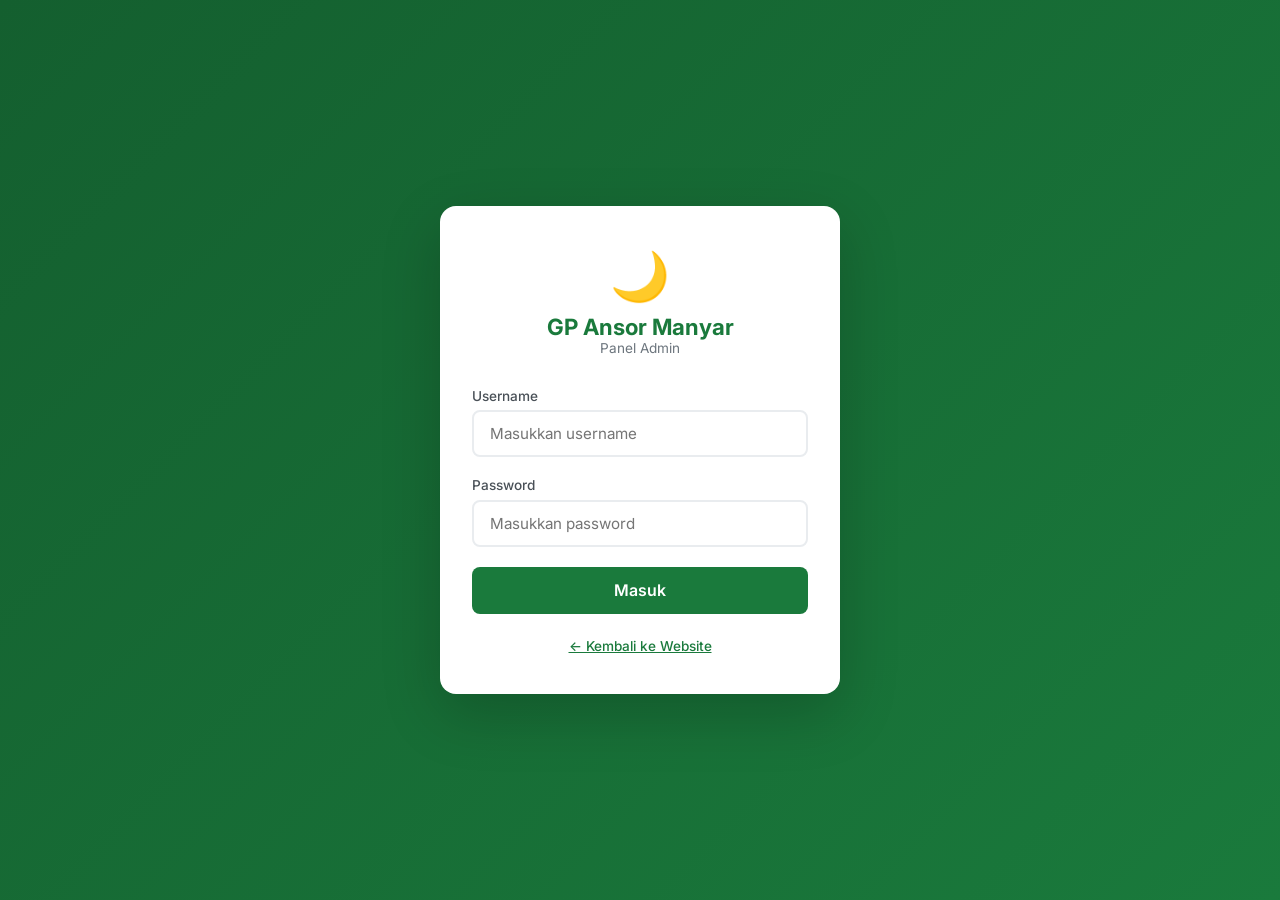
<file: admin/login.html>
<!DOCTYPE html>
<html lang="id">
<head>
  <meta charset="UTF-8"/>
  <meta name="viewport" content="width=device-width, initial-scale=1.0"/>
  <title>Login Admin — GP Ansor Manyar</title>
  <link href="https://fonts.googleapis.com/css2?family=Inter:wght@400;500;600;700&display=swap" rel="stylesheet"/>
  <style>
    :root { --hijau:#1a7a3c; --hijau-tua:#145f2f; --merah:#dc3545; }
    *, *::before, *::after { box-sizing:border-box; margin:0; padding:0; }
    body {
      font-family:'Inter',system-ui,sans-serif;
      background:linear-gradient(135deg, var(--hijau-tua), var(--hijau));
      min-height:100vh; display:flex; align-items:center; justify-content:center;
      padding:1rem;
    }
    .card {
      background:#fff; border-radius:16px;
      padding:2.5rem 2rem; width:100%; max-width:400px;
      box-shadow:0 20px 60px rgba(0,0,0,.2);
    }
    .logo { text-align:center; margin-bottom:2rem; }
    .logo h1 { font-size:1.4rem; color:var(--hijau); margin-top:.5rem; }
    .logo p  { font-size:.85rem; color:#6c757d; }
    .form-group { margin-bottom:1.25rem; }
    label { display:block; font-size:.85rem; font-weight:500; margin-bottom:.4rem; color:#495057; }
    input {
      width:100%; padding:.75rem 1rem; border:2px solid #e9ecef;
      border-radius:8px; font-size:.95rem; font-family:inherit;
      transition:border-color .2s;
    }
    input:focus { outline:none; border-color:var(--hijau); }
    .btn {
      width:100%; padding:.85rem; background:var(--hijau); color:#fff;
      border:none; border-radius:8px; font-size:1rem; font-weight:600;
      cursor:pointer; font-family:inherit; transition:background .2s;
    }
    .btn:hover { background:var(--hijau-tua); }
    .btn:disabled { opacity:.6; cursor:not-allowed; }
    .error {
      background:#fff5f5; color:var(--merah); border:1px solid #f5c6cb;
      border-radius:8px; padding:.75rem 1rem; font-size:.85rem;
      margin-bottom:1rem; display:none;
    }
    .back { text-align:center; margin-top:1.5rem; font-size:.85rem; color:#6c757d; }
    .back a { color:var(--hijau); font-weight:500; }
  </style>
</head>
<body>
<div class="card">
  <div class="logo">
    <div style="font-size:3rem">🌙</div>
    <h1>GP Ansor Manyar</h1>
    <p>Panel Admin</p>
  </div>

  <div class="error" id="errMsg"></div>

  <div class="form-group">
    <label for="username">Username</label>
    <input type="text" id="username" placeholder="Masukkan username" autocomplete="username"/>
  </div>
  <div class="form-group">
    <label for="password">Password</label>
    <input type="password" id="password" placeholder="Masukkan password" autocomplete="current-password"/>
  </div>

  <button class="btn" id="btnLogin">Masuk</button>

  <div class="back"><a href="../index.html">← Kembali ke Website</a></div>
</div>

<script src="../js/config.js"></script>
<script src="../js/data.js"></script>
<script>
  // Redirect jika sudah login
  if (sessionStorage.getItem('ansor_token')) {
    location.href = 'dashboard.html';
  }

  async function doLogin() {
    const username = document.getElementById('username').value.trim();
    const password = document.getElementById('password').value;
    const errMsg   = document.getElementById('errMsg');
    const btn      = document.getElementById('btnLogin');

    if (!username || !password) {
      errMsg.style.display = 'block';
      errMsg.textContent   = 'Username dan password wajib diisi.';
      return;
    }

    btn.disabled    = true;
    btn.textContent = 'Memproses...';
    errMsg.style.display = 'none';

    try {
      const result = await DB.login(username, password);
      sessionStorage.setItem('ansor_token', result.token);
      sessionStorage.setItem('ansor_nama',  result.nama);
      sessionStorage.setItem('ansor_role',  result.role);
      location.href = 'dashboard.html';
    } catch(e) {
      errMsg.style.display = 'block';
      errMsg.textContent   = e.message || 'Login gagal. Periksa username dan password.';
      btn.disabled    = false;
      btn.textContent = 'Masuk';
    }
  }

  document.getElementById('btnLogin').addEventListener('click', doLogin);
  document.getElementById('password').addEventListener('keypress', e => {
    if (e.key === 'Enter') doLogin();
  });
</script>
</body>
</html>
</file>
